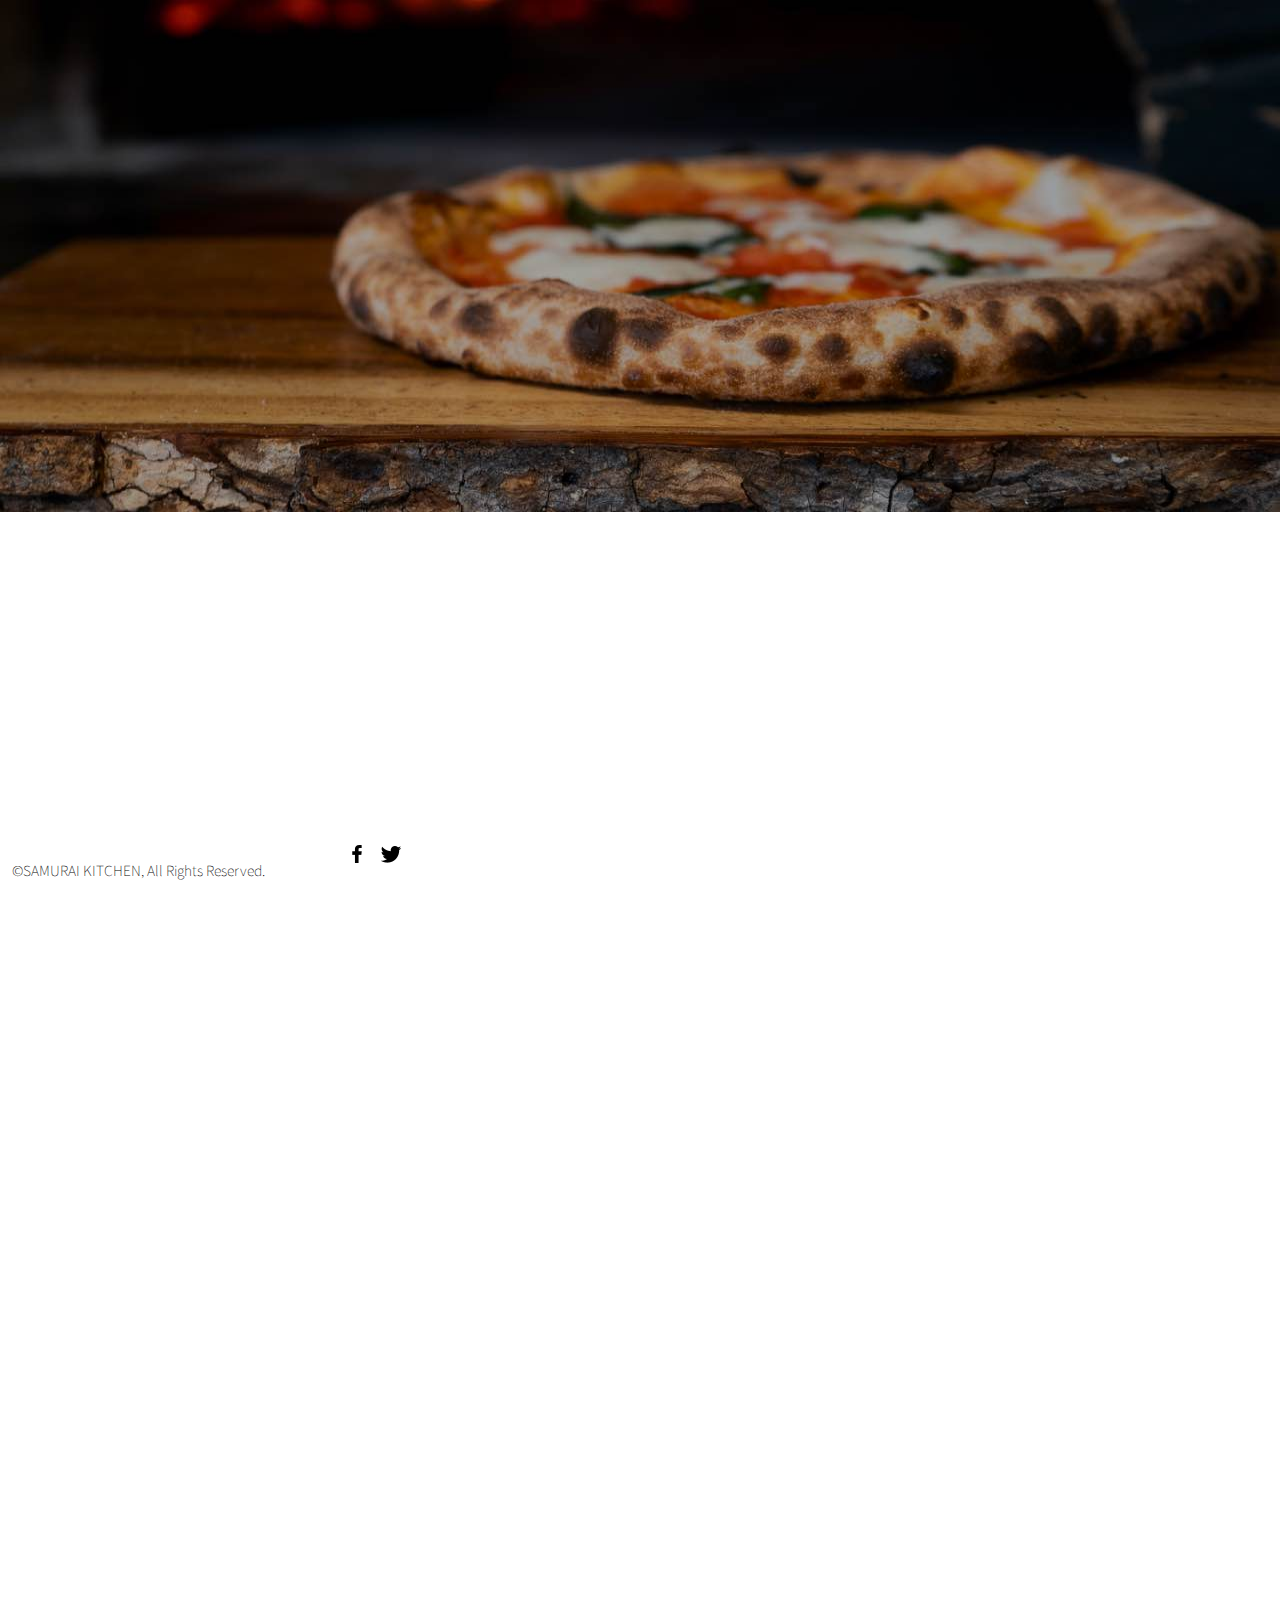
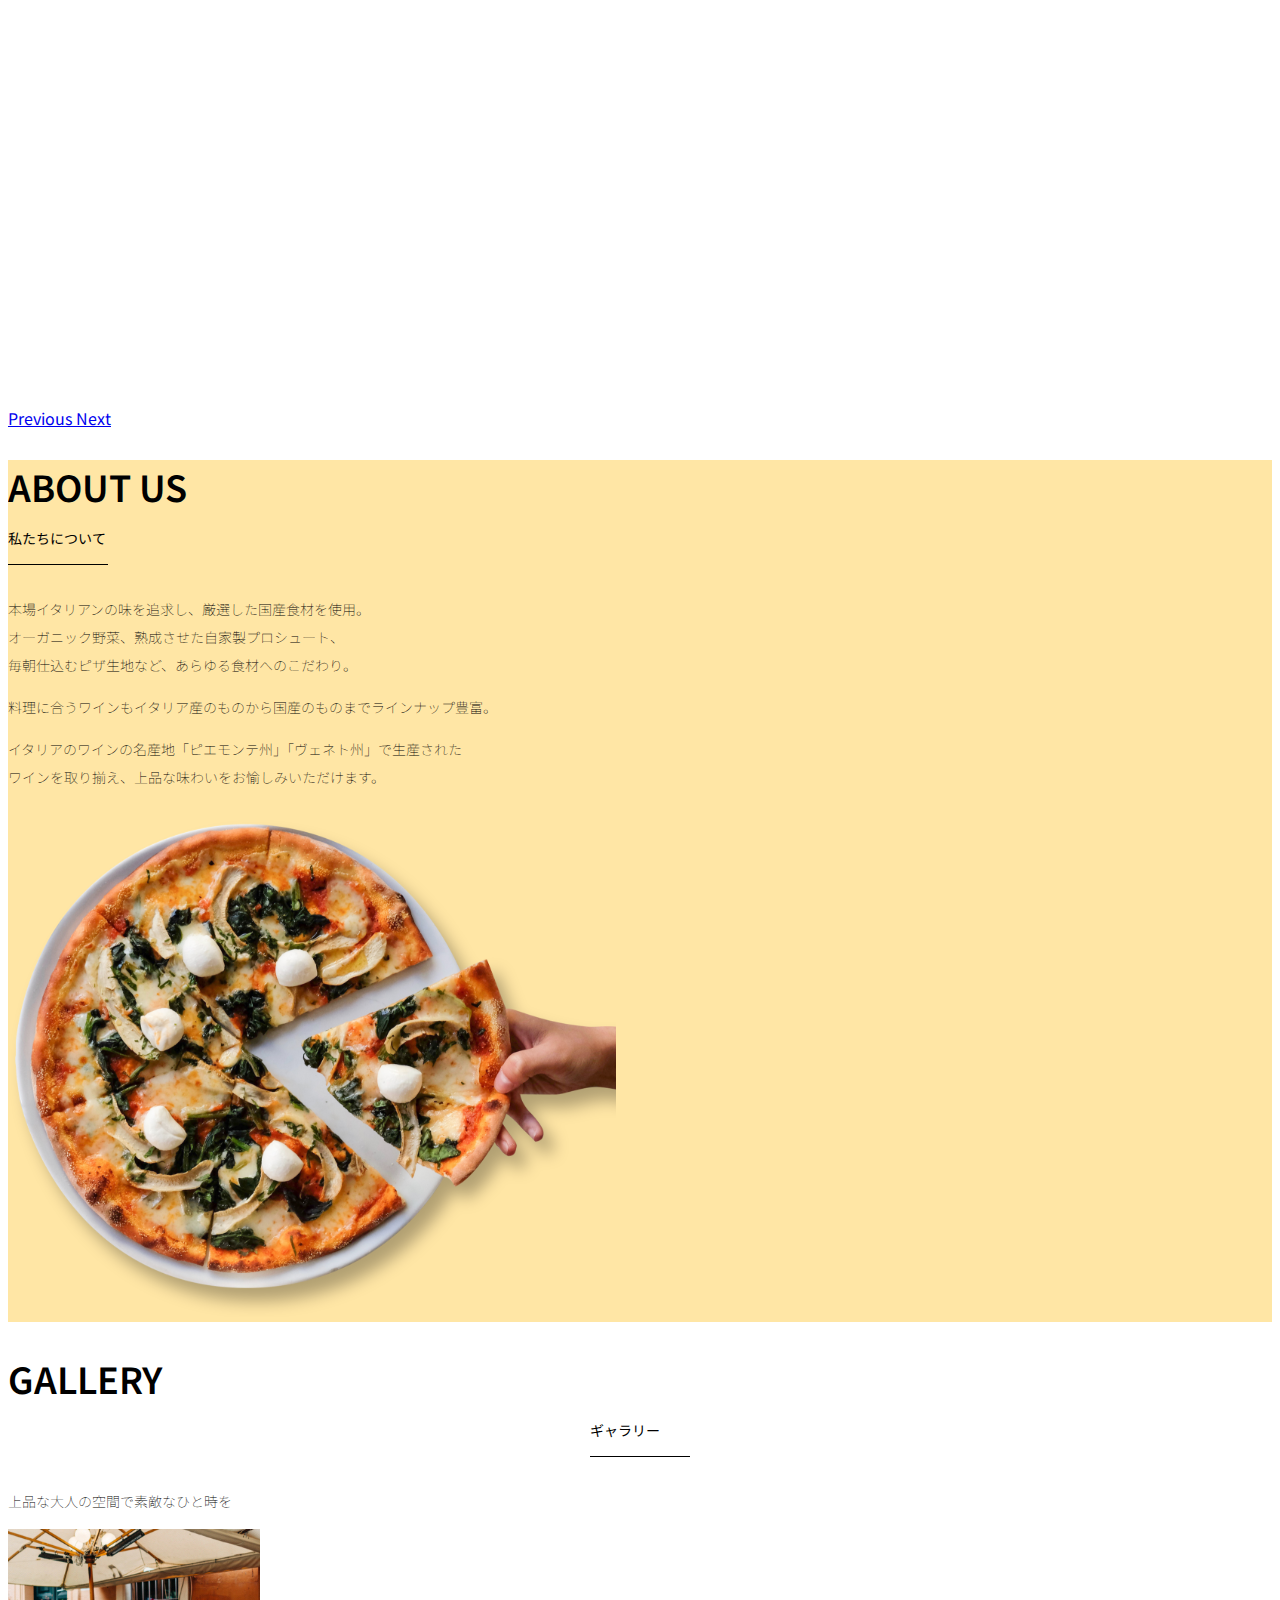
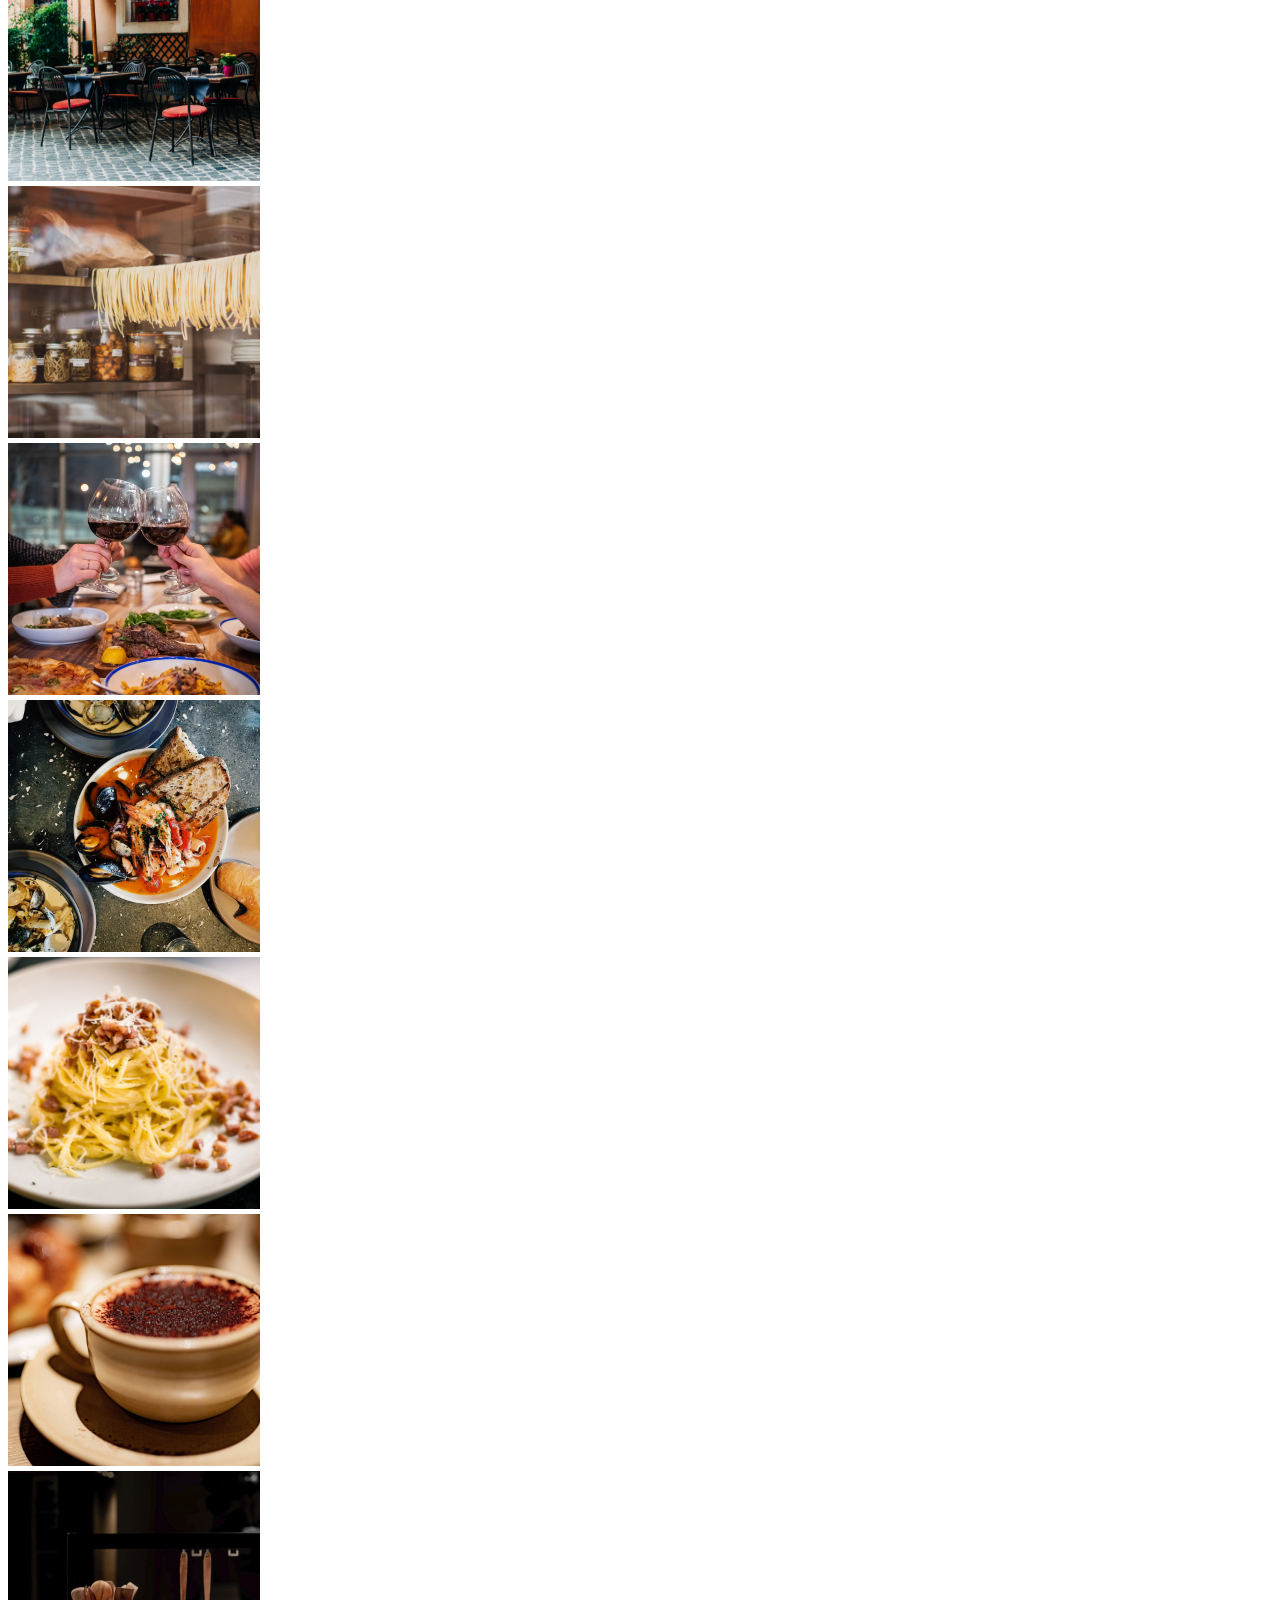
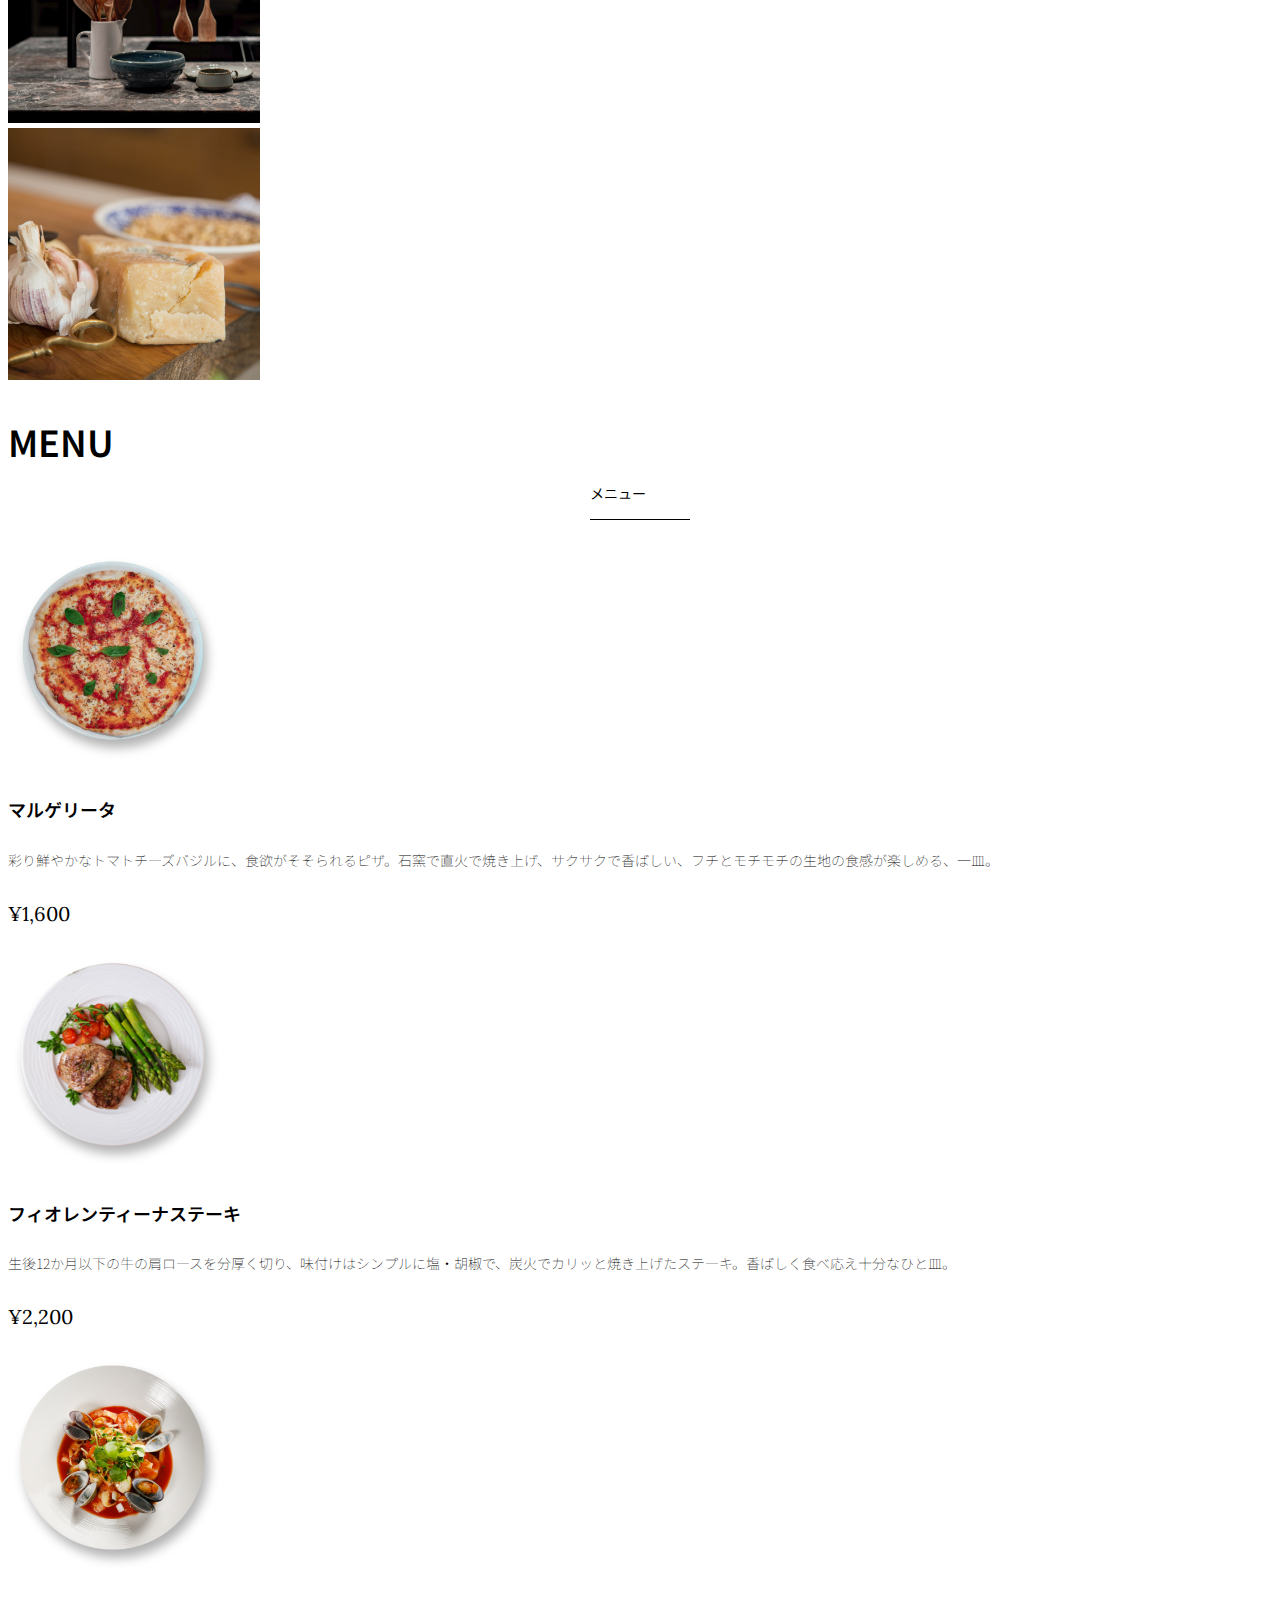
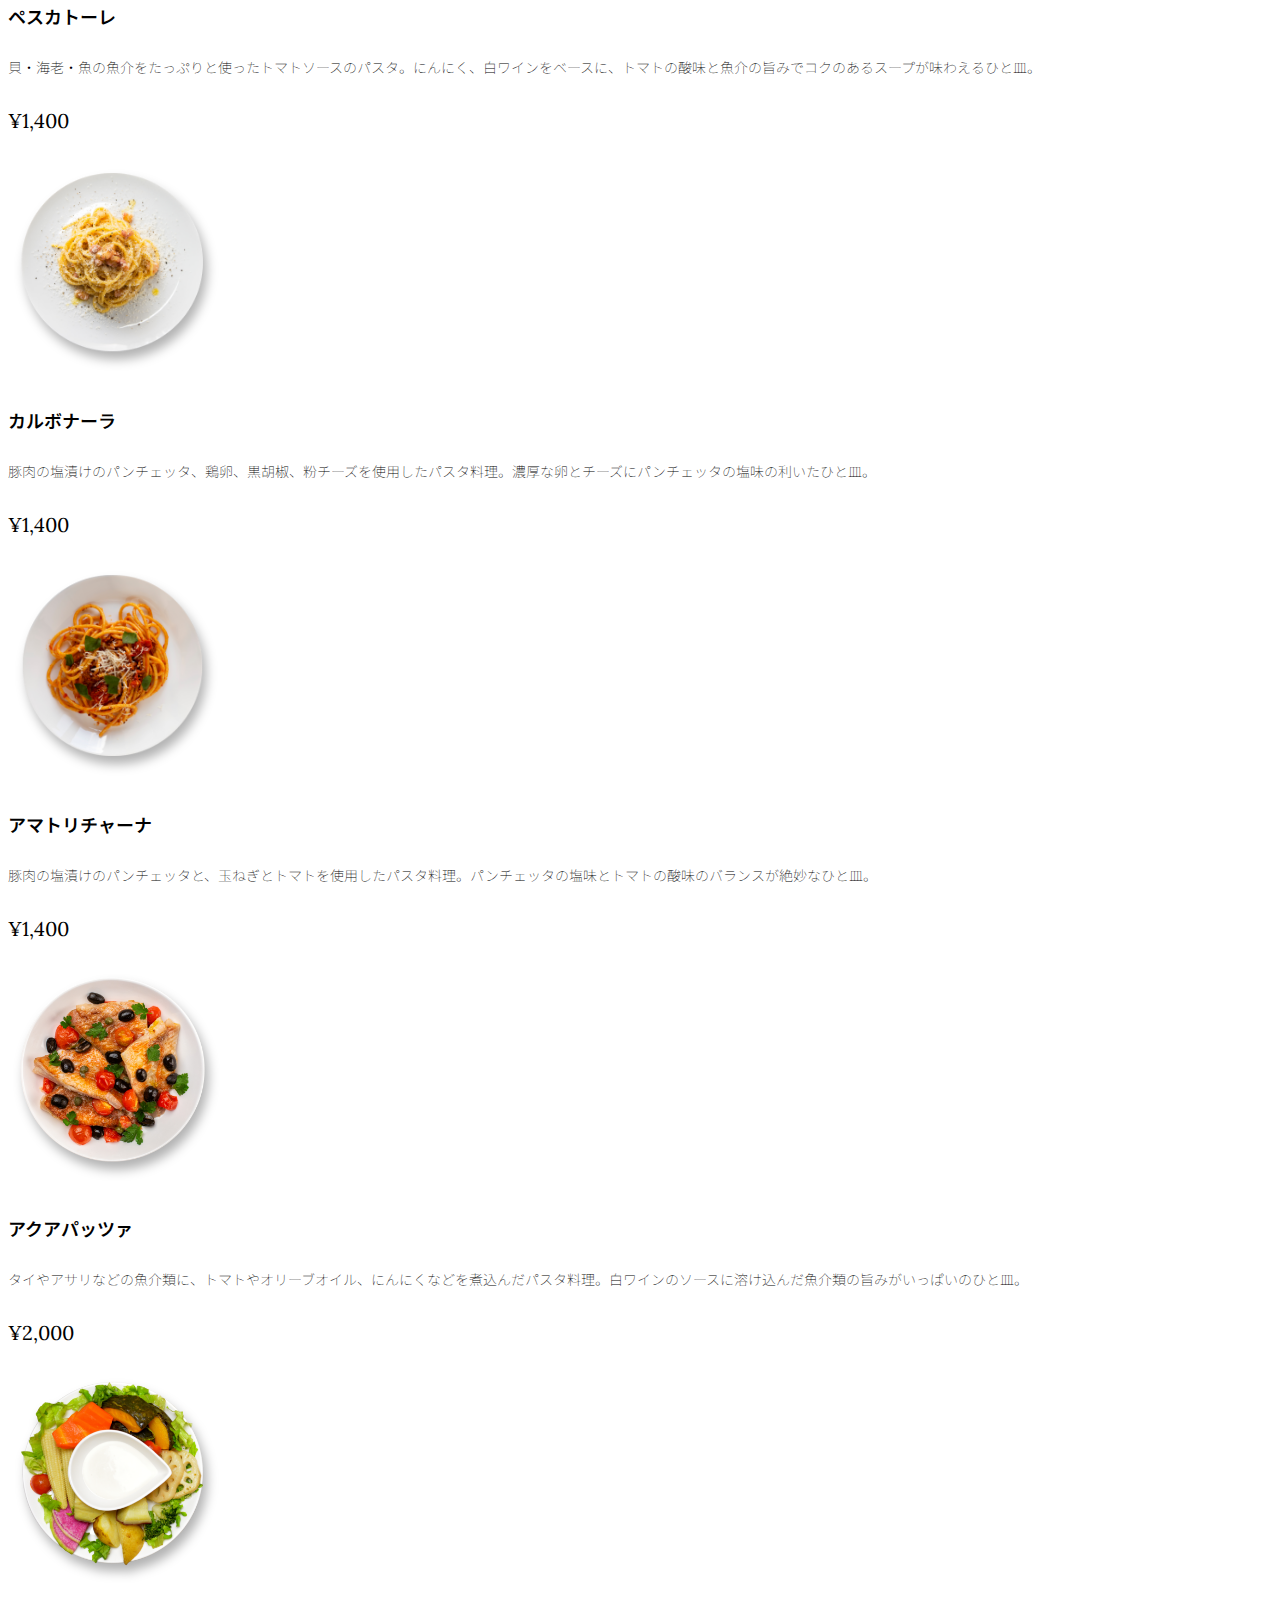
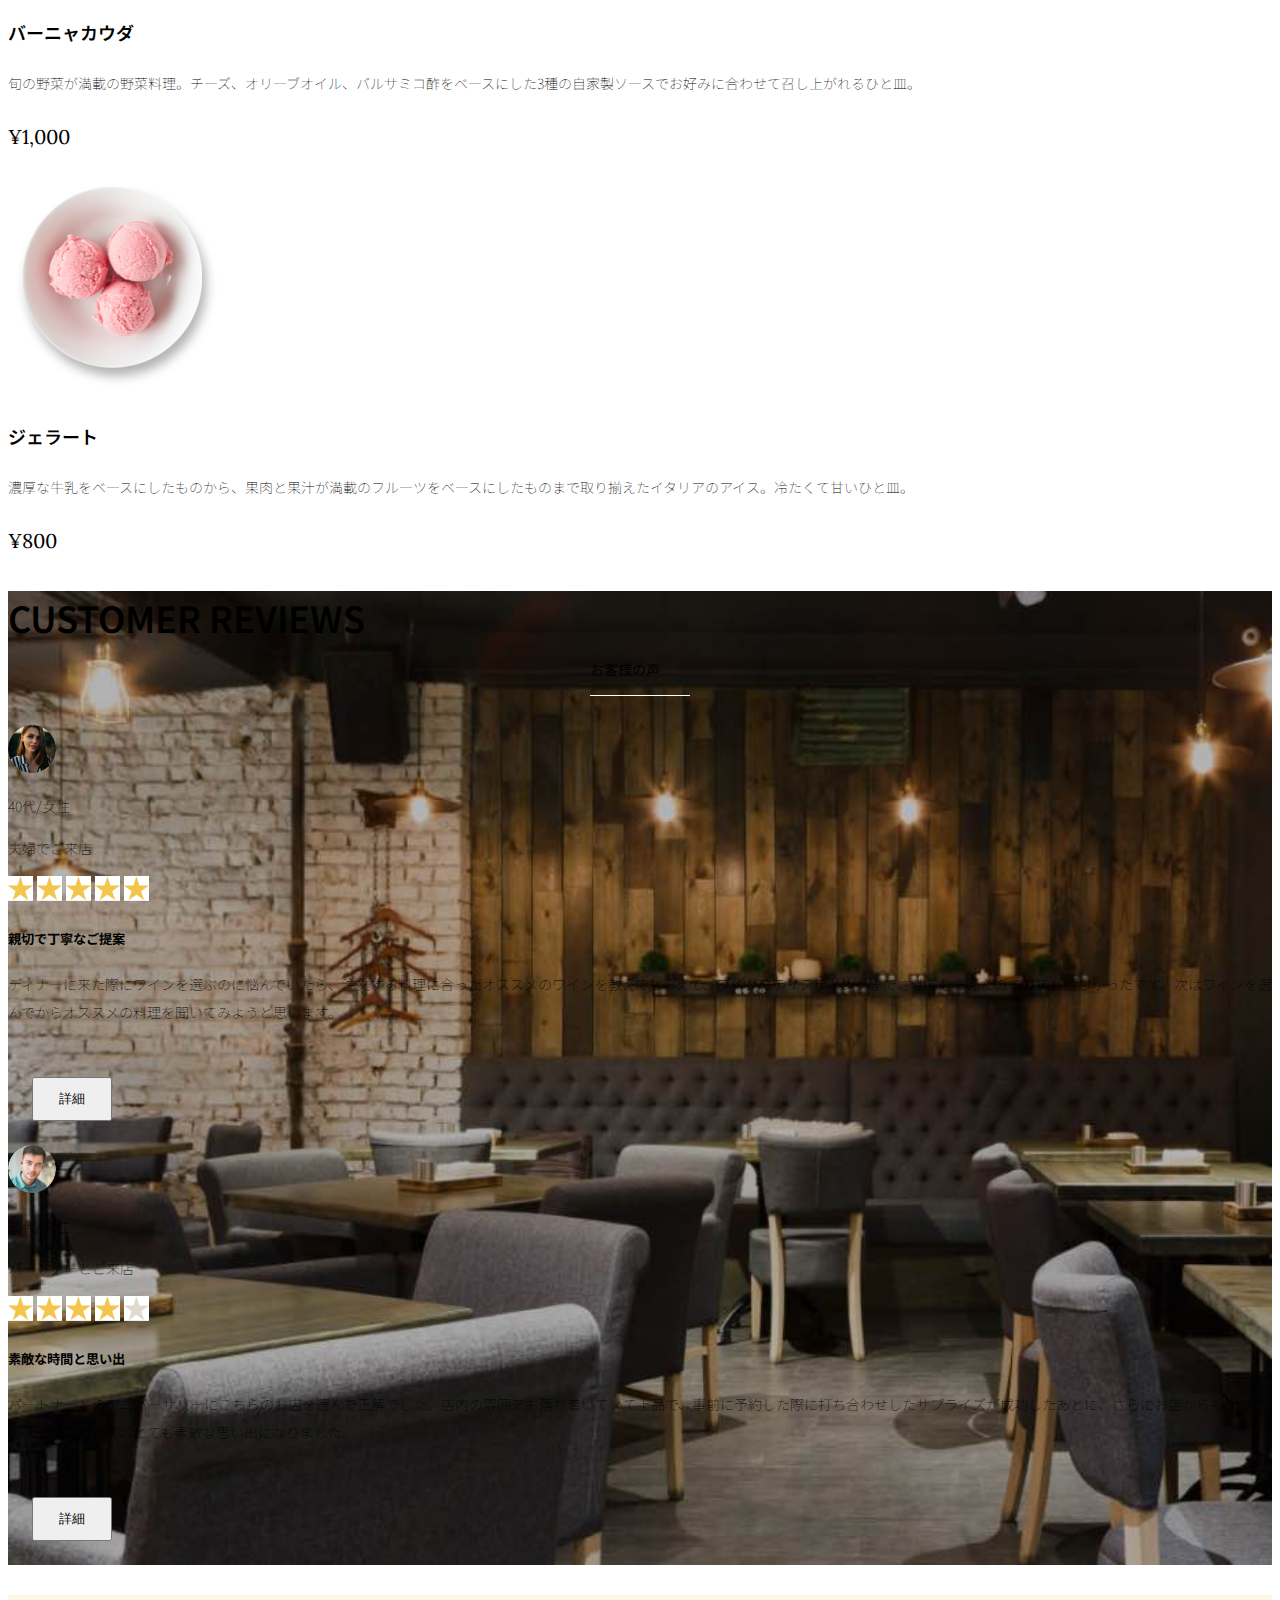
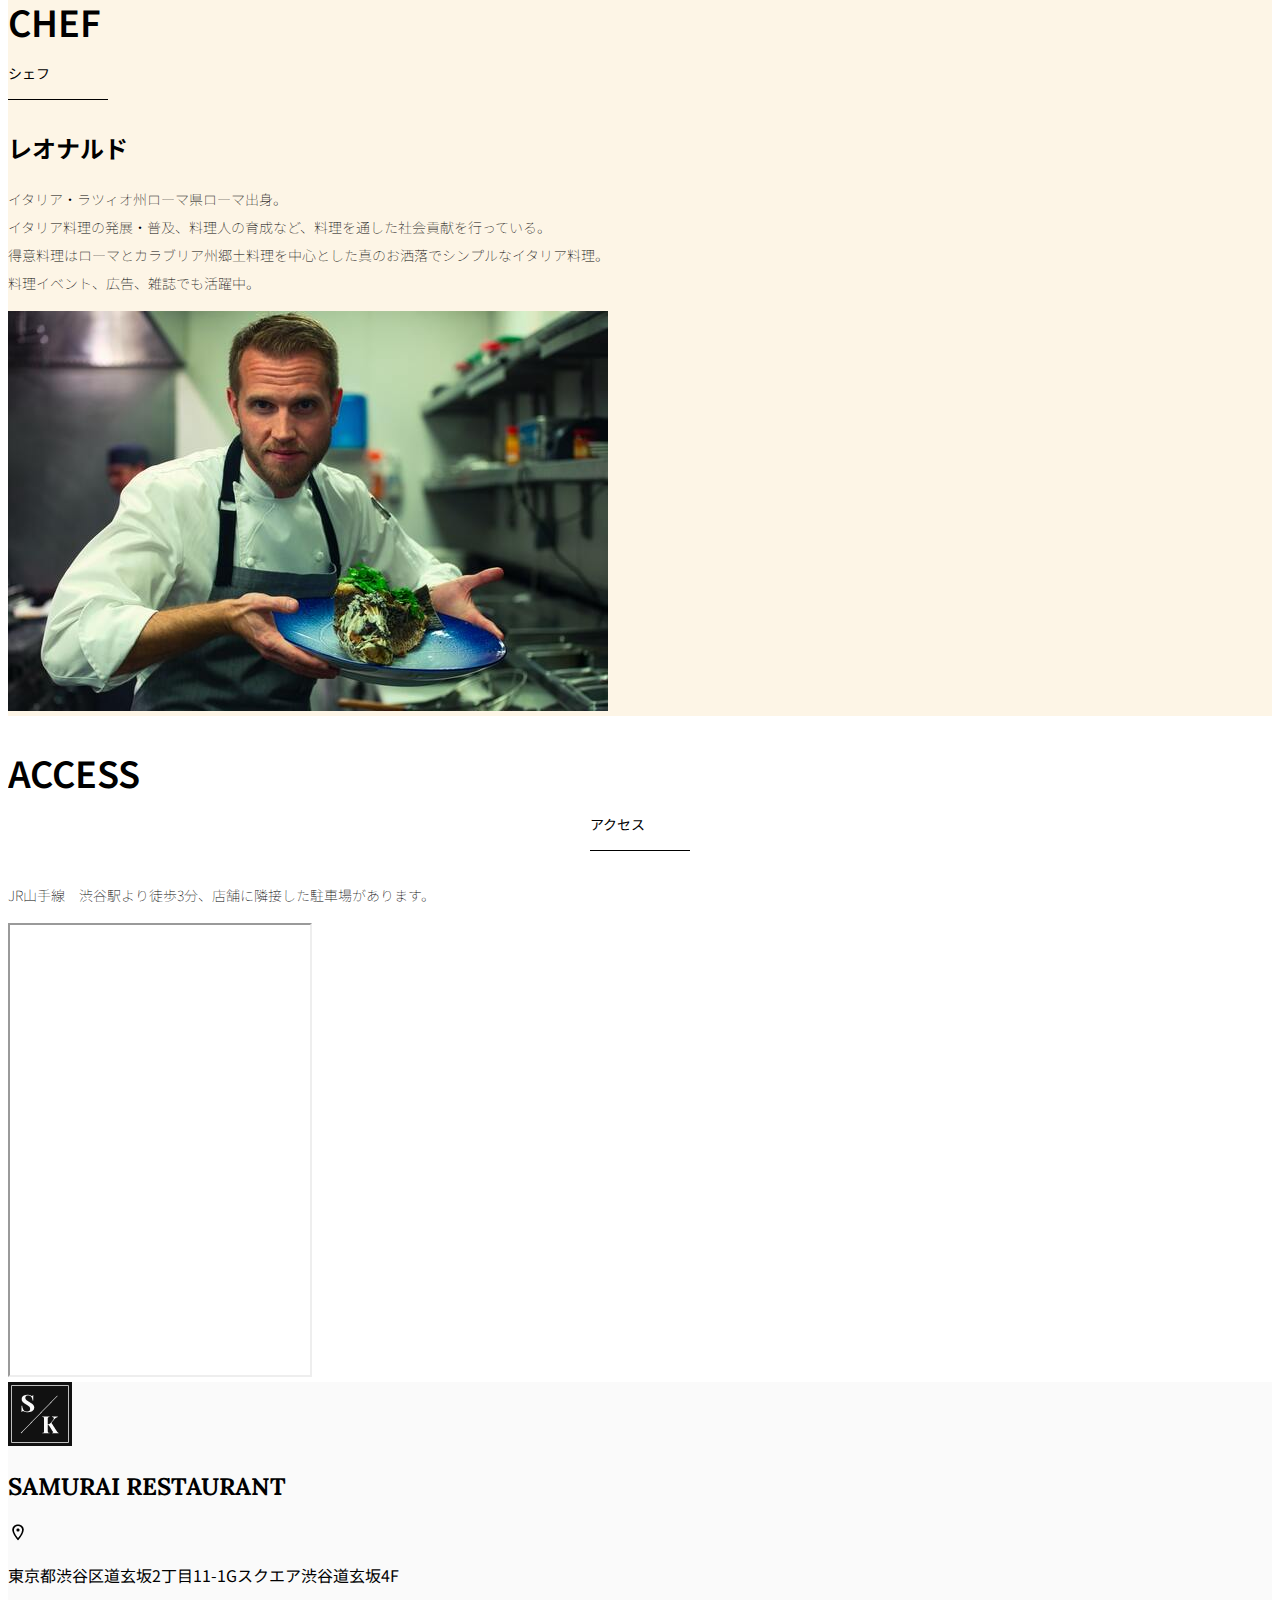
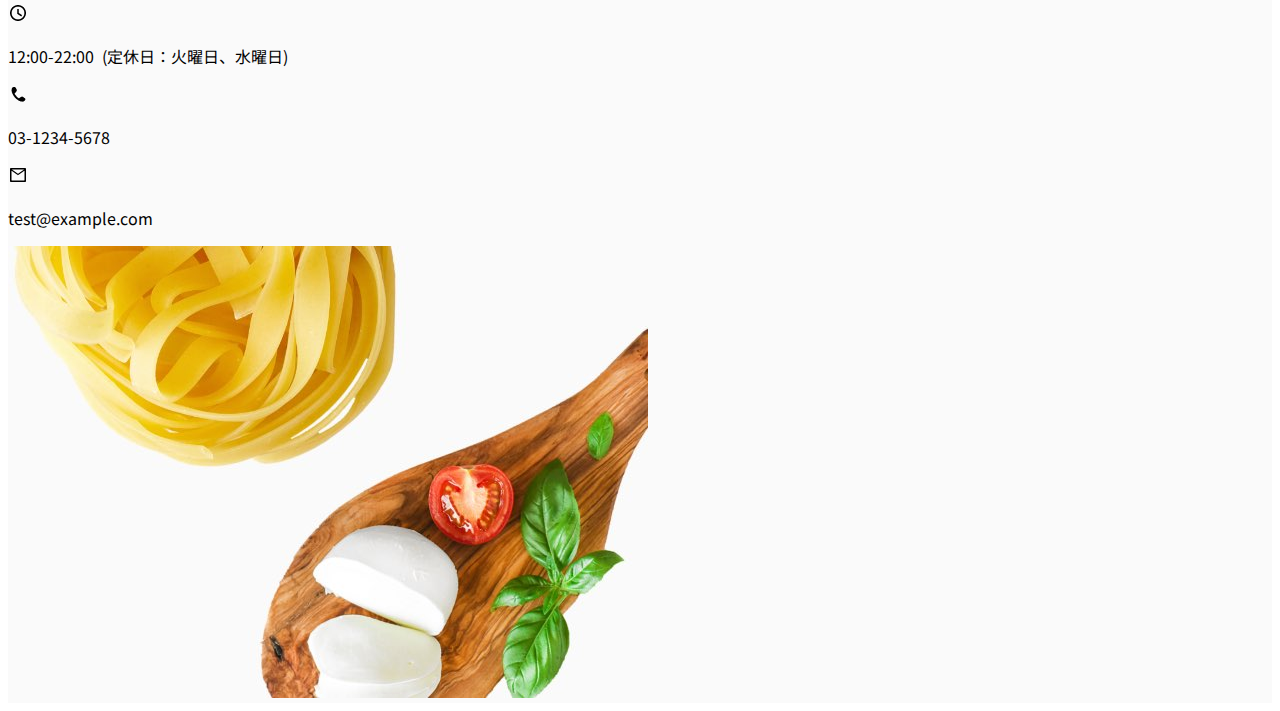
<file: kadai_015/index.html>
<!doctype html>
<html lang="ja">

<head>
  <meta charset="utf-8">
   <!-- マルチデバイス対応 -->
  <meta name="viewport" content="width=device-width, initial-scale=1">
  <meta name="description" content="">
  <meta name="author" content="SAMURAI ENGINEER">
  <title>SAMURAI XD_HTML教材</title>
   <!-- 先にBootstrapのCSSを読み込む -->
  <!-- ************************************************ bootstrap.min.cssの読み込み -->
  <link href="https://cdn.jsdelivr.net/npm/bootstrap@5.0.0-beta1/dist/css/bootstrap.min.css" rel="stylesheet"
    integrity="sha384-giJF6kkoqNQ00vy+HMDP7azOuL0xtbfIcaT9wjKHr8RbDVddVHyTfAAsrekwKmP1" crossorigin="anonymous">
    <!-- BootstrapのCSSの読み込み -->
  <link href="https://cdn.jsdelivr.net/npm/bootstrap@5.0.0-beta1/dist/css/bootstrap.min.css" rel="stylesheet"
  integrity="sha384-giJF6kkoqNQ00vy+HMDP7azOuL0xtbfIcaT9wjKHr8RbDVddVHyTfAAsrekwKmP1" crossorigin="anonymous">
  <!-- ************************************************ bootstrap.bundle.min.jsの読み込み -->
  <script src="https://cdn.jsdelivr.net/npm/bootstrap@5.0.0-beta1/dist/js/bootstrap.bundle.min.js"
    integrity="sha384-ygbV9kiqUc6oa4msXn9868pTtWMgiQaeYH7/t7LECLbyPA2x65Kgf80OJFdroafW" crossorigin="anonymous" defer>
  </script>

  <!-- ************************************************ Google Font読み込み -->
  <link rel="preconnect" href="https://fonts.gstatic.com">
  <link href="https://fonts.googleapis.com/css2?family=Lora&display=swap" rel="stylesheet">
  <link href="https://fonts.googleapis.com/css2?family=Noto+Sans+JP:wght@300&display=swap" rel="stylesheet">
  <!-- ************************************************ Font Awesome -->
  <link rel="stylesheet" href="https://use.fontawesome.com/releases/v5.1.0/css/all.css"
    integrity="sha384-lKuwvrZot6UHsBSfcMvOkWwlCMgc0TaWr+30HWe3a4ltaBwTZhyTEggF5tJv8tbt" crossorigin="anonymous">

     <!-- Bootstrapの読み込みのlinkタグよりも後ろに、style.cssを読み込むlinkタグを記述する -->
  <!-- ************************************************今回作成する styles.cssの読み込み -->
  <link href="stylesheet/style.css" rel="stylesheet">
  <!-- ************************************************  -->
</head>

<body>
  <main>
    <!-- ************************************************ ナビゲーションバー開始 -->
   <nav class="navbar navbar-expand-lg">
     <div class="container">
       <a class="navbar-brand my_navbar_brand">
         <img class="img-fluid navbar_brand_logo" src="img/site_logo.png" alt="サイトアイコン"><span>SAMURAI KITCHEN</span>
       </a>
       <div class="navbar-toggler hamburger_menu" data-bs-toggle="collapse" data-bs-target="#navbarNav" aria-controls="navbarNav" aria-expanded="false" aria-label="Toggle navigation">
         <input type="checkbox" id="hamburger_btn_check">
         <label for="hamburger_btn_check" class="hamburger_btn">
           <img class="btn_open" src="img/button_open.png" alt="ナビゲーションバーのボタン">
           <img class="btn_close" src="img/button_close.png" alt="ナビゲーションバーのボタン">
         </label>
       </div>
       <div class="collapse navbar-collapse justify-content-end" id="navbarNav">
         <ul class="navbar-nav">
           <li class="nav-item px-2">
             <a class="nav-link my_nav_link my-2" aria-current="page" href="#">HOME</a>
           </li>

           <li class="nav-item px-2">
             <a class="nav-link my_nav_link my-2" href="#about">ABOUT US</a>
           </li>

           <li class="nav-item px-2">
             <a class="nav-link my_nav_link my-2" href="#gallery">GALLERY</a>
           </li>

           <li class="nav-item px-2">
             <a class="nav-link my_nav_link my-2" href="#menu">MENU</a>
           </li>

           <li class="nav-item px-2">
             <a class="nav-link my_nav_link my-2" href="#review">CUSTOMER REVIEWS</a>
           </li>

           <li class="nav-item px-2">
             <a class="nav-link my_nav_link my-2" href="#chef">CHEF</a>
           </li>

           <li class="nav-item px-2">
             <a class="nav-link my_nav_link my-2" href="#access">ACCESS</a>
           </li>
             
         </ul>
       </div>
     </div>
   </nav>
    <!-- ************************************************ ナビゲーションバー終了 -->

    <!-- ************************************************ カルーセル開始 -->
  <!-- カルーセル部分 -->
   <!-- idのmyCarouselはインジケーター部分のdata-bs-targetと紐付く必要がある。mb-5で下方向に余白追加。 -->
   <div id="myCarousel" class="carousel slide mb-5" data-bs-ride="carousel">

     <!-- インジケーター部分 -->
     <ol class="carousel-indicators">
       <!-- この箇所と前述のidは紐付いている。data-bs-slide-toの番号がカルーセルの順番。 -->
       <li data-bs-target="#myCarousel" data-bs-slide-to="0" class="active"></li>
       <li data-bs-target="#myCarousel" data-bs-slide-to="1"></li>
       <li data-bs-target="#myCarousel" data-bs-slide-to="2"></li>
     </ol>

     <!-- carousel-inner：カルーセルのキャプションと背景画像の部分。現在は1枚目だけ表示。 -->
     <div class="carousel-inner">
       <div class="carousel-item active">
         <img src="img/slider-1.jpg" alt="SAMURAI KITCHEN-1">
         <div class="carousel-caption">
     <!-- 独自クラスで位置とフォントを変更 -->
           <h1 class="my_carousel_caption">
             Welcome to<br>
             SAMURAI KITCHEN
           </h1>
         </div>
       </div>
        <!-- カルーセル2枚目 -->
 <div class="carousel-item">
   <img src="img/slider-2.jpg" alt="サンプル画像">
   <div class="carousel-caption">
     <h1 class="my_carousel_caption">
        The fabulous combination of&nbsp;wine&nbsp;and&nbsp;food
     </h1>
   </div>
 </div>
 <!-- カルーセル３枚目 -->
 <div class="carousel-item">
   <img src="img/slider-3.jpg" alt="サンプル画像">
   <div class="carousel-caption">
     <h1 class="my_carousel_caption">Get the Italian taste<br>
       at the SAMURAI&nbsp;KITCHEN
     </h1>
   </div>
 </div>
     </div>

     <!-- コントロールボタン 左側 -->
     <a class="carousel-control-prev" href="#myCarousel" role="button" data-bs-slide="prev">
       <span class="carousel-control-prev-icon" aria-hidden="true"></span>
       <span class="visually-hidden">Previous</span>
     </a>

     <!-- コントロールボタン 右側 -->
     <a class="carousel-control-next" href="#myCarousel" role="button" data-bs-slide="next">
       <span class="carousel-control-next-icon" aria-hidden="true"></span>
       <span class="visually-hidden">Next</span>
     </a>
   </div>
   
    <!-- ************************************************ カルーセル終了 -->

    <!-- ************************************************ アバウトセクション開始 -->
    <section class="about_us_bg" id="about">
     <!--コンテンツの中央揃え。上下方向にパディング（サイズ5）。下方向にマージン（サイズ5）。 -->
     <div class="container py-5 mb-5">

       <!-- rowクラス（行） -->
       <div class="row">

         <!-- 左側カラム（6/12分割） -->
         <div class="col-lg-6 text-left">

           <!-- 上下方向にパディング（サイズ5） -->
           <div class="py-5">

             <!-- 下方向にマージン（サイズ5） -->
             <h2 class="section_title about mb-5">
               ABOUT US
             </h2>
             <!-- 下方向にマージン（サイズ2） -->
             <p class="mb-2">
               本場イタリアンの味を追求し、厳選した国産食材を使用。<br>
               オーガニック野菜、熟成させた自家製プロシュート、<br>
               毎朝仕込むピザ生地など、あらゆる食材へのこだわり。<br>
             </p>

             <!-- 下方向にマージン（サイズ2） -->
             <p class="mb-2">
               料理に合うワインもイタリア産のものから国産のものまでラインナップ豊富。<br>
             </p>

             <!-- 下方向にマージン（サイズ2） -->
             <p class="mb-2">
               イタリアのワインの名産地「ピエモンテ州」「ヴェネト州」で生産された<br>
               ワインを取り揃え、上品な味わいをお愉しみいただけます。<br>
             </p>
           </div>
         </div>

         <!-- 右側カラム（6/12分割） -->
         <div class="col-lg-6">

           <!-- 画像を配置 -->
           <img src="img/img-about-us.png" class="img-fluid" alt="pizza">
         </div>
       </div>
     </div>
    </section>
    <!-- ************************************************ アバウトセクション終了 -->

    <!-- ************************************************ ギャラリーセクション開始 -->
    <section id="gallery">
     <div class="container mb-5">
       <h2 class="mb-3 section_title gallery text-center">GALLERY</h2>
       <p class="text-center mb-5">
         上品な大人の空間で素敵なひと時を
       </p>

       <div class="row">
        <!-- <div class="col-lg-3 mb-4 d-flex justify-content-center"> -->
         <div class="col-6 col-lg-3 mb-4 d-flex justify-content-center">
            <img class="img-fluid" src="img/gallery-1.jpg" alt="サンプル画像">
          </div>

         <!-- <div class="col-lg-3 mb-4 d-flex justify-content-center"> -->
         <div class="col-6 col-lg-3 mb-4 d-flex justify-content-center">
            <img class="img-fluid" src="img/gallery-2.jpg" alt="サンプル画像">
          </div>

         <!-- <div class="col-lg-3 mb-4 d-flex justify-content-center"> -->
         <div class="col-6 col-lg-3 mb-4 d-flex justify-content-center">
            <img class="img-fluid" src="img/gallery-3.jpg" alt="サンプル画像">
          </div>

         <!-- <div class="col-lg-3 mb-4 d-flex justify-content-center"> -->
         <div class="col-6 col-lg-3 mb-4 d-flex justify-content-center">
            <img class="img-fluid" src="img/gallery-4.jpg" alt="サンプル画像">
          </div>

         <!-- <div class="col-lg-3 mb-4 d-flex justify-content-center"> -->
         <div class="col-6 col-lg-3 mb-4 d-flex justify-content-center">
            <img class="img-fluid" src="img/gallery-5.jpg" alt="サンプル画像">
          </div>

         <!-- <div class="col-lg-3 mb-4 d-flex justify-content-center"> -->
         <div class="col-6 col-lg-3 mb-4 d-flex justify-content-center">
            <img class="img-fluid" src="img/gallery-6.jpg" alt="サンプル画像">
          </div>

         <!-- <div class="col-lg-3 mb-4 d-flex justify-content-center"> -->
         <div class="col-6 col-lg-3 mb-4 d-flex justify-content-center">
            <img class="img-fluid" src="img/gallery-7.jpg" alt="サンプル画像">
          </div>

         <!-- <div class="col-lg-3 mb-4 d-flex justify-content-center"> -->
         <div class="col-6 col-lg-3 mb-4 d-flex justify-content-center">
            <img class="img-fluid" src="img/gallery-8.jpg" alt="サンプル画像">
          </div>

       </div>
     </div>
    </section>
    <!-- ************************************************ ギャラリーセクション終了 -->

    <!-- ************************************************ メニューセクション -->
    <section id="menu">
      <div class="container">
        <div class="row">
          <div class="col-lg-12">
            <h2 class="section_title menu text-center mb-5">MENU</h2>
          </div>
        </div>
      </div>

      <div class="container mb-5">
        <div class="row">
          <div class="col-12 col-lg-6">
            <div class="row g-0 mb-4">
              <div class="col-12 col-lg-5 text-center">
                <img src="img/margherita.png" class="img-fluid" alt="マルゲリータ">
              </div>
              <div class="col-12 col-lg-7 p-4">
              <h4 class="mb-0 menu_title">マルゲリータ</h4>
                <p class="my-auto">彩り鮮やかなトマトチーズバジルに、食欲がそそられるピザ。石窯で直火で焼き上げ、サクサクで香ばしい、フチとモチモチの生地の食感が楽しめる、一皿。</p>
                <p class="menu_price">¥1,600</p>
              </div>
            </div>
          </div>

          <div class="col-12 col-lg-6">
            <div class="row g-0 mb-4">
              <div class="col-12 col-lg-5 text-center">
              <img src="img/steak.png" class="img-fluid" alt="フィオレンティーナステーキ">
              </div>
              <div class="col-12 col-lg-7 p-4">
                <h4 class="mb-0 menu_title">フィオレンティーナステーキ</h4>
                <p class="my-auto">生後12か月以下の牛の肩ロースを分厚く切り、味付けはシンプルに塩・胡椒で、炭火でカリッと焼き上げたステーキ。香ばしく食べ応え十分なひと皿。</p>
                <p class="menu_price">¥2,200</p>
              </div>
            </div>
          </div>

          <div class="col-12 col-lg-6">
            <div class="row g-0 mb-4">
              <div class="col-12 col-lg-5 text-center">
                <img src="img/pescatore.png" class="img-fluid" alt="ペスカトーレ">
              </div>
              <div class="col-12 col-lg-7 p-4">
                <h4 class="mb-0 menu_title">ペスカトーレ</h4>
                <p class="my-auto">貝・海老・魚の魚介をたっぷりと使ったトマトソースのパスタ。にんにく、白ワインをベースに、トマトの酸味と魚介の旨みでコクのあるスープが味わえるひと皿。</p>
                <p class="menu_price">¥1,400</p>
              </div>
            </div>
          </div>

          <div class="col-12 col-lg-6">
            <div class="row g-0 mb-4">
              <div class="col-12 col-lg-5 text-center">
                <img src="img/carbonara.png" class="img-fluid" alt="カルボナーラ">
              </div>
              <div class="col-12 col-lg-7 p-4">
                <h4 class="mb-0 menu_title">カルボナーラ</h4>
                <p class="my-auto">豚肉の塩漬けのパンチェッタ、鶏卵、黒胡椒、粉チーズを使用したパスタ料理。濃厚な卵とチーズにパンチェッタの塩味の利いたひと皿。</p>
                <p class="menu_price">¥1,400</p>
              </div>
            </div>
          </div>

          <div class="col-12 col-lg-6">
            <div class="row g-0 mb-4">
              <div class="col-12 col-lg-5 text-center">
                <img src="img/amatriciana.png" class="img-fluid" alt="アマトリチャーナ">
              </div>
              <div class="col-12 col-lg-7 p-4">
                <h4 class="mb-0 menu_title">アマトリチャーナ</h4>
                <p class="my-auto">豚肉の塩漬けのパンチェッタと、玉ねぎとトマトを使用したパスタ料理。パンチェッタの塩味とトマトの酸味のバランスが絶妙なひと皿。</p>
                <p class="menu_price">¥1,400</p>
              </div>
            </div>
          </div>

          <div class="col-12 col-lg-6">
            <div class="row g-0 mb-4">
              <div class="col-12 col-lg-5 text-center">
                <img src="img/acqua-pazza.png" class="img-fluid" alt="アクアパッツァ">
              </div>
              <div class="col-12 col-lg-7 p-4">
                <h4 class="mb-0 menu_title">アクアパッツァ</h4>
                <p class="my-auto">タイやアサリなどの魚介類に、トマトやオリーブオイル、にんにくなどを煮込んだパスタ料理。白ワインのソースに溶け込んだ魚介類の旨みがいっぱいのひと皿。</p>
                <p class="menu_price">¥2,000</p>
              </div>
            </div>
          </div>

          <div class="col-12 col-lg-6">
            <div class="row g-0 mb-4">
              <div class="col-12 col-lg-5 text-center">
                <img src="img/bagna-cauda.png" class="img-fluid" alt="バーニャカウダ">
              </div>
              <div class="col-12 col-lg-7 p-4">
                <h4 class="mb-0 menu_title">バーニャカウダ</h4>
                <p class="my-auto">旬の野菜が満載の野菜料理。チーズ、オリーブオイル、バルサミコ酢をベースにした3種の自家製ソースでお好みに合わせて召し上がれるひと皿。</p>
                <p class="menu_price">¥1,000</p>
              </div>
            </div>
          </div>

          <div class="col-12 col-lg-6">
            <div class="row g-0 mb-4">
              <div class="col-12 col-lg-5 text-center">
                <img src="img/gelato.png" class="img-fluid" alt="ジェラート">
              </div>
              <div class="col-12 col-lg-7 p-4">
                <h4 class="mb-0 menu_title">ジェラート</h4>
                <p class="my-auto">濃厚な牛乳をベースにしたものから、果肉と果汁が満載のフルーツをベースにしたものまで取り揃えたイタリアのアイス。冷たくて甘いひと皿。</p>
                <p class="menu_price">¥800</p>
              </div>
            </div>
          </div>
        </div>
      </div>
    </section>
    <!-- ************************************************ メニューセクション終了 -->

    <!-- ************************************************ レビューセクション開始 -->
    <section id="review">
     <!-- review_wrapper で背景画像を設定します -->
     <div class="review_wrapper">

       <!-- container部分 -->
       <div class="container py-5 mb-5">

         <!-- 中央揃えでタイトルを表示 -->
         <div class="text-center mb-5">
           <h2 class="section_title review text-center text-white">CUSTOMER REVIEWS</h2>
         </div>

         <!-- row部分：左右のカラムを中央揃え -->
         <div class="row pb-5 justify-content-center">

           <!-- 左側カラム -->
           <div class="col-12 col-lg-5 mt-3">

             <!-- 背景を白色に設定 -->
             <!-- h_420 クラスで白枠の高さを修正します -->
             <div class="bg-white h_420">
               <!-- 内側にパディング4 -->
               <div class="p-4">

                 <!-- 顔写真と年齢などのテキストはd-flexで横並びにする　中央揃え -->
                 <div class="d-flex align-items-center">
                   <!-- お客様の画像を配置 -->
                   <!-- reviewer_img クラスで画像サイズを変更します -->
                   <img src="img/customer-woman.png" class="reviewer_img" alt="サンプル画像">
                   <div>
                     <!-- お客様情報のテキスト -->
                     <p class="my-0">40代/女性</p>
                     <p class="my-0">夫婦でご来店</p>
                   </div>
                 </div>

                 <div class="my-3">
                   <!-- 星の画像を表示 -->
                   <!-- star_img クラスで画像サイズを変更 -->
                   <img src="img/star-point.png" class="star_img" alt="star">
                   <img src="img/star-point.png" class="star_img" alt="star">
                   <img src="img/star-point.png" class="star_img" alt="star">
                   <img src="img/star-point.png" class="star_img" alt="star">
                   <img src="img/star-point.png" class="star_img" alt="star">
                 </div>

                 <!-- レビュータイトル -->
                 <h5>親切で丁寧なご提案</h5>
                 <!-- レビュー内容 -->
                 <p>
                   ディナーに来た際にワインを選ぶのに悩んでいたら、注文する料理に合ったオススメのワインを教えてもらえて、ワインのテイスティングまでさせてもらえたのでとても嬉しかったです。次はワインを選んでからオススメの料理を聞いてみようと思います。
                 </p>

                 <!-- 黄色のボタンを配置 -->
             <button type="button" class="btn btn-warning shadow fix_bottom">詳細</button>
               </div>
             </div>
           </div>

           <!-- 右側カラム：左側カラムと内容が同じなので説明は省略 -->
           <div class="col-12 col-lg-5 mt-3">
                         <!-- h_420 クラスで白枠の高さを修正します -->
             <div class="bg-white h_420">
               <div class="p-4">
                 <!-- 顔写真と年齢などのテキストはd-flexで横並びにする　中央揃え -->
                 <div class="d-flex align-items-center">
                   <img src="img/customer-man.png" class="reviewer_img" alt="サンプル画像">
                   <div>
                     <p class="my-0">30代/男性</p>
                     <p class="my-0">パートナーとご来店</p>
                   </div>
                 </div>
                 <div class="my-3">
                   <img src="img/star-point.png" class="star_img" alt="star">
                   <img src="img/star-point.png" class="star_img" alt="star">
                   <img src="img/star-point.png" class="star_img" alt="star">
                   <img src="img/star-point.png" class="star_img" alt="star">
                   <img src="img/star-no-point.png" class="star_img" alt="no-star">
                 </div>
                 <h5>素敵な時間と思い出</h5>
                 <p>
                   パートナーとのアニバーサリーにこちらのお店を選んで正解でした。店内の雰囲気も落ち着いていて上品で、事前に予約した際に打ち合わせしたサプライズが成功したあとに、さらにお店からもサプライズをいただけて、とても素敵な思い出になりました。
                 </p>
             <button type="button" class="btn btn-warning shadow fix_bottom">詳細</button>
               </div>
             </div>
           </div>
         </div>
       </div>
     </div>
    </section>
    <!-- ************************************************ レビューセクション終了 -->

    <!-- ************************************************ シェフセクション開始 -->
    <section class="chef_bg" id="chef">
     <!--コンテンツの中央揃え。上下方向にパディング（サイズ5）。下方向にマージン（サイズ5）。 -->
     <div class="container py-5 mb-5">

       <!-- rowクラス（行） -->
       <div class="row">

         <!-- 左側カラム（6/12分割） -->
         <div class="col-lg-6 text-left">

           <!-- 上下方向にパディング（サイズ5） -->
           <div class="py-5">

             <!-- 下方向にマージン（サイズ5） -->
             <h2 class="section_title chef mb-5">
               CHEF
             </h2>
             <h2 class="mb-5">レオナルド</h2>
             <!-- 下方向にマージン（サイズ2） -->
             <p class="mb-2">
               イタリア・ラツィオ州ローマ県ローマ出身。 <br>
               イタリア料理の発展・普及、料理人の育成など、料理を通した社会貢献を行っている。 <br>
               得意料理はローマとカラブリア州郷土料理を中心とした真のお洒落でシンプルなイタリア料理。<br>
               料理イベント、広告、雑誌でも活躍中。
             </p>
           </div>
         </div>

         <!-- 右側カラム（6/12分割） -->
         <div class="col-lg-6">

           <!-- 画像を配置 -->
           <img src="img/chef.jpg" class="img-fluid" alt="chef">
         </div>
       </div>
     </div>
    </section>
    <!-- ************************************************ アバウトセクション終了 -->

    <!-- ************************************************ アクセスセクション開始 -->
    <section id="access">
     <div class="container">

       <div class="row">
         <div class="col-lg-12 text-center mb-5">
           <h2 class="section_title text-center access mb-5">ACCESS</h2>
           <p>JR山手線　渋谷駅より徒歩3分、店舗に隣接した駐車場があります。</p>
         </div>
       </div>
     </div>

     <div class="container mb-5 px-2">
       <!-- この部分にマップを配置 -->
       <iframe
         src="https://www.google.com/maps/embed?pb=!1m18!1m12!1m3!1d12967.114087343349!2d139.687349334065!3d35.657827993593834!2m3!1f0!2f0!3f0!3m2!1i1024!2i768!4f1.1!3m3!1m2!1s0x6018f5209bb80c49%3A0x7abbc1a9d7d575eb!2z5qCq5byP5Lya56S-5L6N!5e0!3m2!1sja!2sjp!4v1623882550231!5m2!1sja!2sjp"
         class="w-100" style="height: 50vh;" loading="lazy"></iframe>
     </div>
    </section>
    <!-- ************************************************ アクセスセクション終了 -->


    <!-- ************************************************ フッター開始 -->
    <footer id="footer">
     <div class="container">
       <div class="row">

             <!-- 親要素にposition-relativeを設定 -->
         <!-- 2カラムに分けたレイアウトの左側カラム -->
         <div class="col-12 col-lg-6 position-relative">

           <!-- 左側カラムのレイアウトをさらに分けるためにrowを使用 -->
           <div class="row pt-5">

             <!-- 画面をさらに2:10に分割 -->
             <!-- ここは2:10の2の部分 -->
             <div class="col-lg-2 text-center my-3">

               <!-- サイトロゴ -->
               <img class="img-fluid footer_brand_logo" src="img/site_logo.png" alt="サンプル画像">
             </div>

             <!-- ここは2:10の10の部分 -->
             <div class="col-lg-10 align-self-center my-3">
               <!-- タイトル文字 -->
               <h2 class="m-0 footer_text">SAMURAI RESTAURANT</h2>
             </div>
           </div>

           <!-- 営業時間などのテキストを追加 -->
           <div class="restaurant_info py-3">
             <div class="d-flex mb-3">
               <img src="img/icon-Marker.png" alt="marker">
               <p class="p-0 m-0">東京都渋谷区道玄坂2丁目11-1Gスクエア渋谷道玄坂4F</p>
             </div>
             <div class="d-flex mb-3">
               <img src="img/icon-Clock.png" alt="clock">
               <p class="p-0 m-0">12:00-22:00&nbsp;&nbsp;(定休日：火曜日、水曜日)</p>
             </div>
             <div class="d-flex mb-3">
               <img src="img/icon-Phone.png" alt="phone">
               <p class="p-0 m-0">03-1234-5678</p>
             </div>
             <div class="d-flex mb-3">
               <img src="img/icon-Mail.png" alt="mail">
               <p class="p-0 m-0">test@example.com</p>
             </div>
           </div>

           <!-- コピーライトを追加 -->
           <div class="copy_right align-items-center">
             <p>
               ©SAMURAI KITCHEN, All Rights Reserved.
             </p>

             <!-- SNSアイコンを表示 -->
             <img src="img/icon-facebook.png" class="sns_img" alt="facebook">
             <img src="img/icon-twitter.png" class="sns_img" alt="twitter">
           </div>
         </div>

         <!-- 2カラムに分けたレイアウトの右側カラム -->
          <div class="col-lg-6 d-none d-lg-block">
           <!-- 背景画像を表示 -->
           <img src="img/background-footer.jpg" alt="背景画像">
         </div>
       </div>
     </div>
    </footer>
    <!-- ************************************************ フッター終了 -->
  </main>
</body>

</html>
</file>
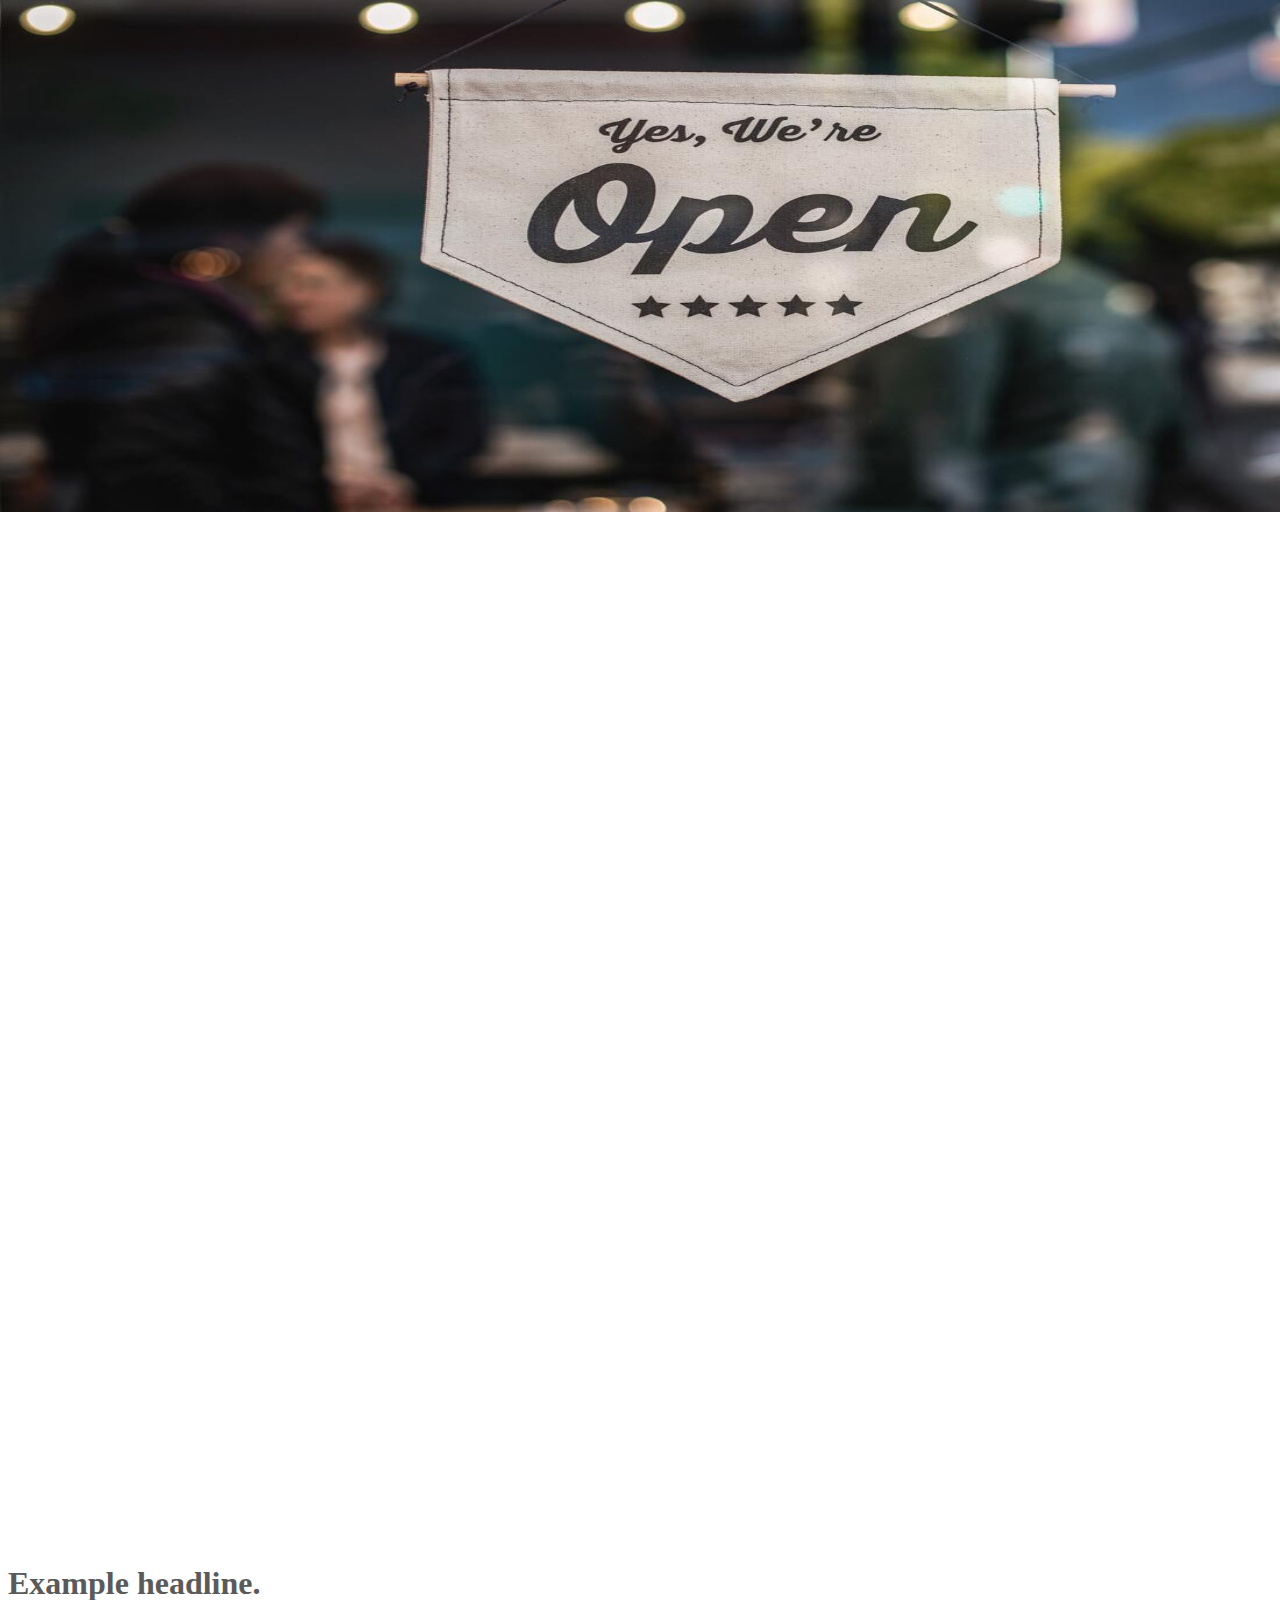
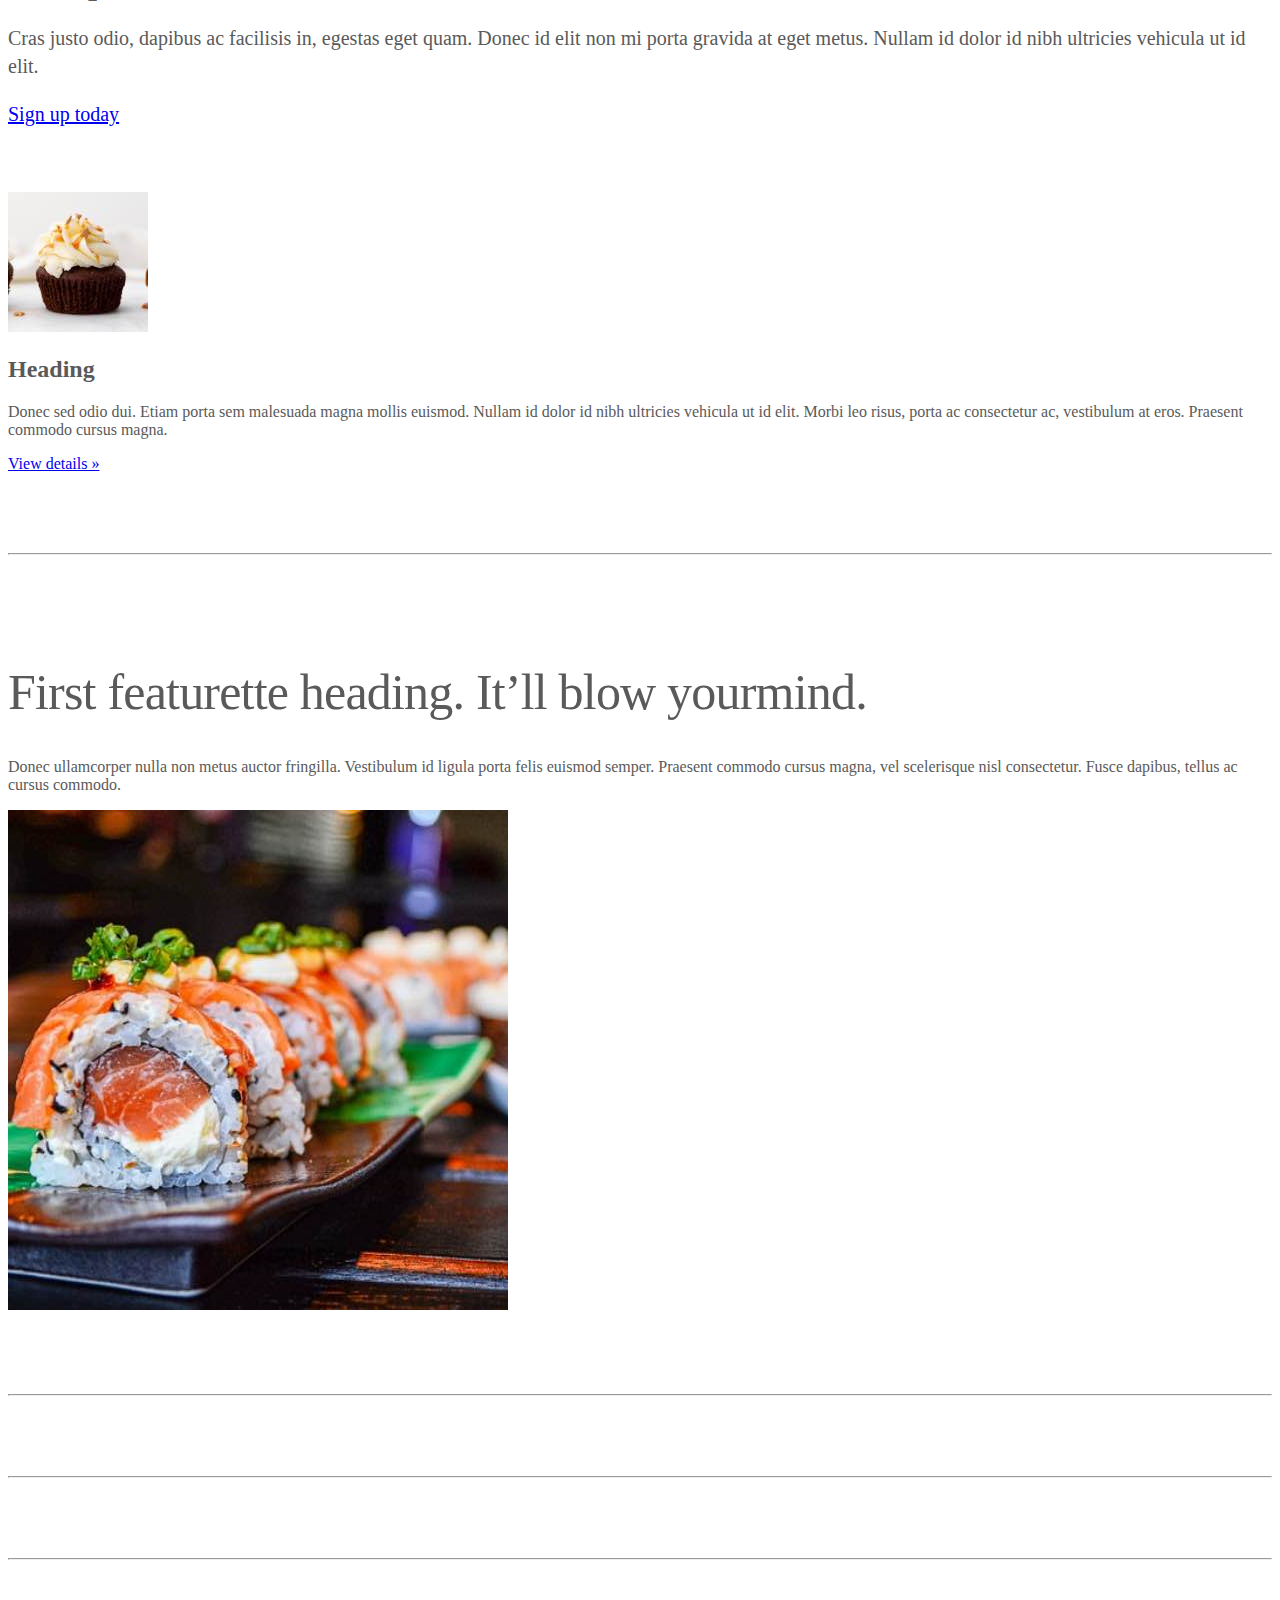
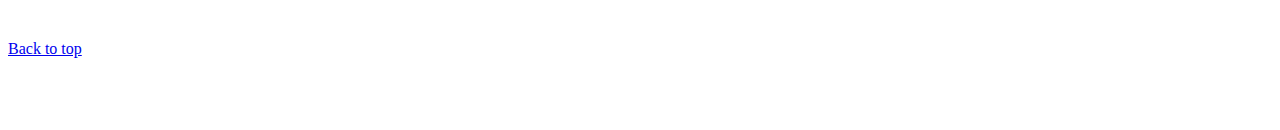
<file: kadai_003/index_for_student.html>
<!doctype html>
<html lang="en">
  <head>
    <meta charset="utf-8">
    <meta name="viewport" content="width=device-width, initial-scale=1">
    <meta name="description" content="">
    <meta name="author" content="Mark Otto, Jacob Thornton, and Bootstrap contributors">
    <meta name="generator" content="Hugo 0.79.0">
    <title>Carousel Template · Bootstrap v5.0</title>
    <link rel="canonical" href="https://getbootstrap.com/docs/5.0/examples/carousel/">
<!-- ************************************************ bootstrap.min.cssの読み込み -->
   <link href="https://cdn.jsdelivr.net/npm/bootstrap@5.0.0-beta1/dist/css/bootstrap.min.css" rel="stylesheet" integrity="sha384-giJF6kkoqNQ00vy+HMDP7azOuL0xtbfIcaT9wjKHr8RbDVddVHyTfAAsrekwKmP1" crossorigin="anonymous">
    <!-- ************************************************ carousel.cssの読み込み -->
    <link href="carousel.css" rel="stylesheet">
    <!-- ************************************************ bootstrap.bundle.min.jsの読み込み -->
   <script src="https://cdn.jsdelivr.net/npm/bootstrap@5.0.0-beta1/dist/js/bootstrap.bundle.min.js" integrity="sha384-ygbV9kiqUc6oa4msXn9868pTtWMgiQaeYH7/t7LECLbyPA2x65Kgf80OJFdroafW" crossorigin="anonymous" defer></script>
  </head>
  <body>
    <main>
     <!-- ************************************************ カルーセル開始 -->

<div id="carouselExampleSlidesOnly" class="carousel slide" data-bs-ride="carousel">
  <div class="carousel-inner">
    <div class="carousel-item active">
      <img src="img/top_1.jpg" class="d-block w-100" alt="サンプル画像1-1">
    </div>
    <div class="carousel-item">
     <img src="img/top_2.jpg" class="d-block w-100" alt="サンプル画像1-2">
    </div>
    <div class="carousel-item">
     <img src="img/top_3.jpg" class="d-block w-100" alt="サンプル画像1-3">
    </div>
    <div class="container">
      <div class="carousel-caption">
        <h1>Example headline.</h1>
        <p>Cras justo odio, dapibus ac facilisis in, egestas eget quam. Donec id elit non mi porta gravida at eget
               metus. Nullam id dolor id nibh ultricies vehicula ut id elit.</p>
        <p><a class="btn btn-lg btn-primary" href="#" role="button">Sign up today</a></p>
      </div>
    </div>
  </div>
</div>

      <!-- ************************************************ カールセル終了 -->
      <!-- <div class="container marketing"> -->
      <div class="">
        <!-- <div class="row"> -->
        <div class="">
          <!-- <div class="col-lg-4"> -->
          <div class="">
            <img src="img/cake.jpg" class="rounded-circle" alt="サンプル画像2">
            <h2>Heading</h2>
            <p>Donec sed odio dui. Etiam porta sem malesuada magna mollis euismod. Nullam id dolor id nibh ultricies
              vehicula ut id elit. Morbi leo risus, porta ac consectetur ac, vestibulum at eros. Praesent commodo cursus
              magna.</p>
            <!-- <p><a class="btn btn-secondary" href="#" role="button">View details &raquo;</a></p> -->
            <p><a class="" href="#" role="button">View details &raquo;</a></p>
          </div>
        </div>
        <hr class="featurette-divider">
        <!-- <div class="row"> -->
        <div class="">
          <!-- <div class="col-md-7"> -->
          <div class="">
            <!-- <h2 class="featurette-heading">First featurette heading. <span class="text-muted">It’ll blow yourmind.</span> -->
            <h2 class="featurette-heading">First featurette heading. <span class="">It’ll blow yourmind.</span></h2>
            <!-- <p class="lead">Donec ullamcorper nulla non metus auctor fringilla. Vestibulum id ligula porta felis
              euismod
              semper. Praesent commodo cursus magna, vel scelerisque nisl consectetur. Fusce dapibus, tellus ac cursus
              commodo.</p> -->
            <p class="">
              Donec ullamcorper nulla non metus auctor fringilla. Vestibulum id ligula porta felis
              euismod
              semper. Praesent commodo cursus magna, vel scelerisque nisl consectetur. Fusce dapibus, tellus ac cursus
              commodo.
            </p>
          </div>
          <!-- <div class="col-md-5"> -->
          <div class="">
            <!-- <img src="img/sushi.jpg" class="img-fluid" alt=""> -->
            <img src="img/sushi.jpg" class="" alt="サンプル画像3">
          </div>
        </div>
        <hr class="featurette-divider">
        <!-- ここにもう一つ左右を反転させたものを作ります。 -->
        <hr class="featurette-divider">
        <!-- ここにもう一つ左右を反転させたものを作ります。 -->
        <hr class="featurette-divider">
        <footer class="container">
          <!-- <p class="float-end"><a href="#">Back to top</a></p> -->
          <p class=""><a href="#">Back to top</a></p>
        </footer>
      </div>
    </main>
  </body>

</html>
</file>
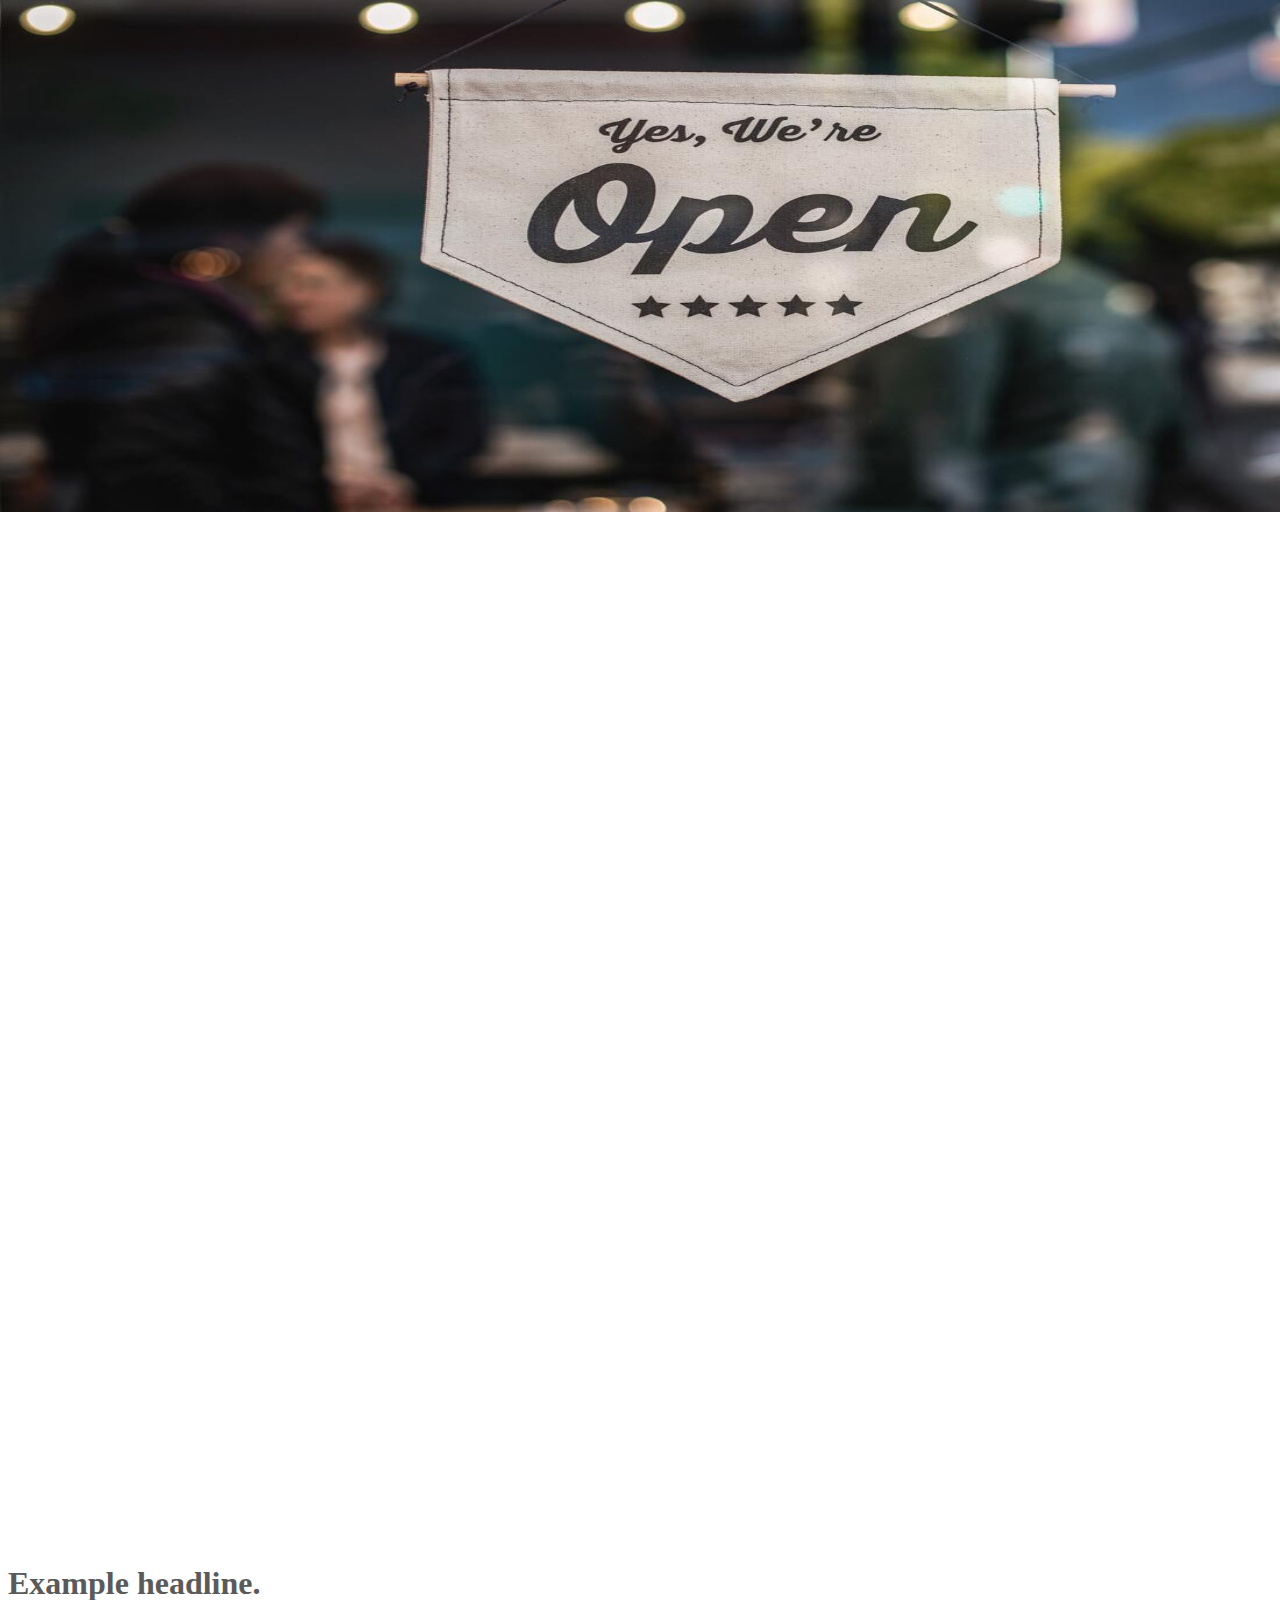
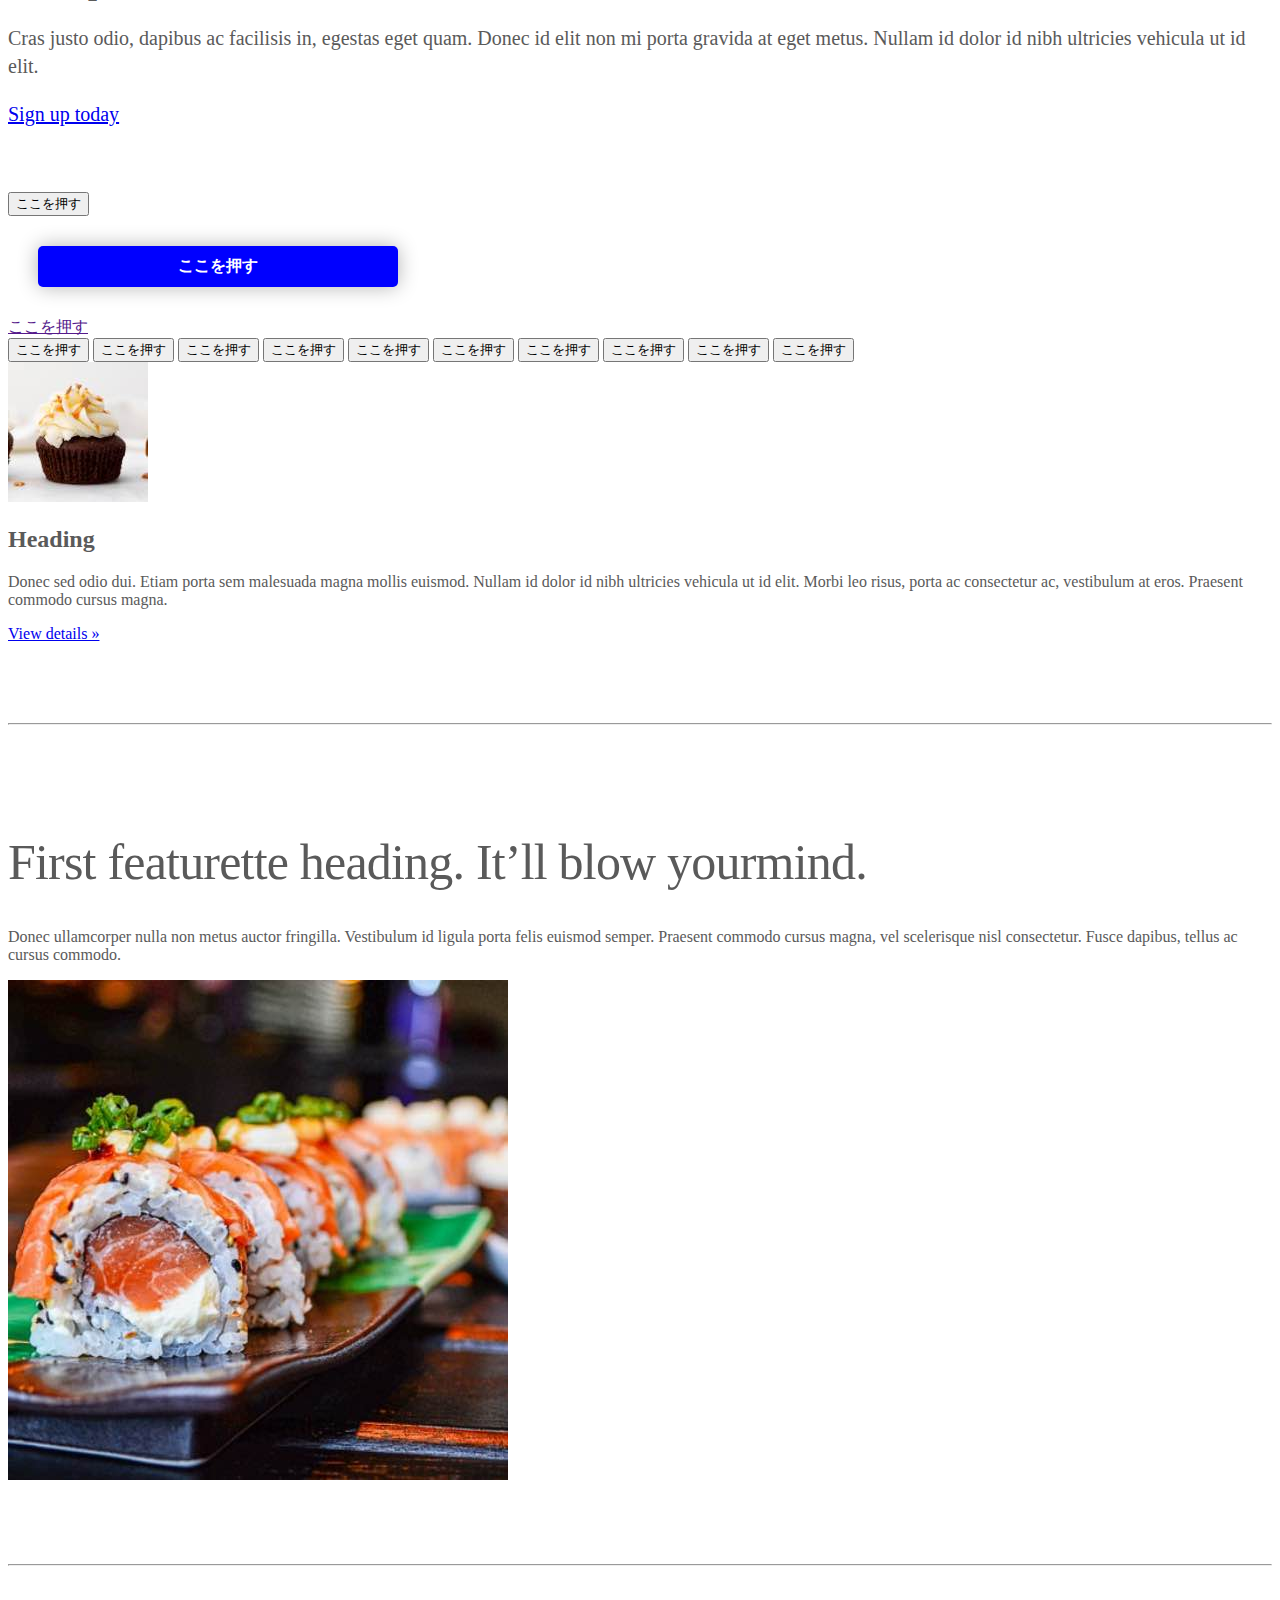
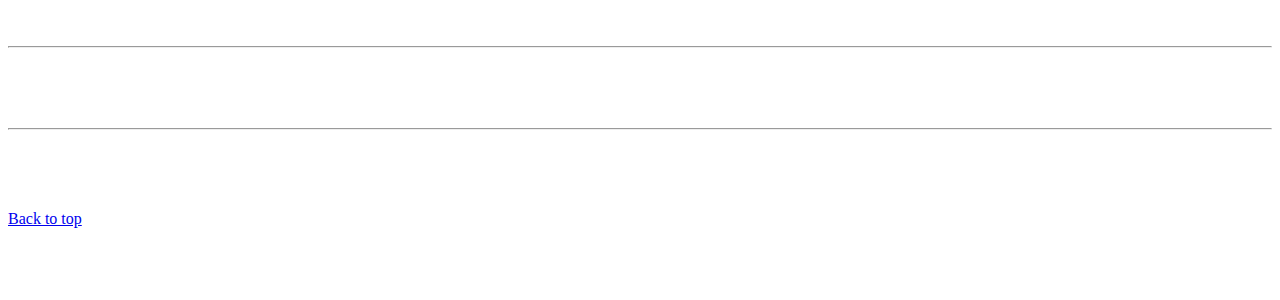
<file: kadai_004/index_for_student.html>
<!doctype html>
<html lang="en">
  <head>
    <meta charset="utf-8">
    <meta name="viewport" content="width=device-width, initial-scale=1">
    <meta name="description" content="">
    <meta name="author" content="Mark Otto, Jacob Thornton, and Bootstrap contributors">
    <meta name="generator" content="Hugo 0.79.0">
    <title>Carousel Template · Bootstrap v5.0</title>
    <link rel="canonical" href="https://getbootstrap.com/docs/5.0/examples/carousel/">
<!-- ************************************************ bootstrap.min.cssの読み込み -->
   <link href="https://cdn.jsdelivr.net/npm/bootstrap@5.0.0-beta1/dist/css/bootstrap.min.css" rel="stylesheet" integrity="sha384-giJF6kkoqNQ00vy+HMDP7azOuL0xtbfIcaT9wjKHr8RbDVddVHyTfAAsrekwKmP1" crossorigin="anonymous">
    <!-- ************************************************ carousel.cssの読み込み -->
    <link href="carousel.css" rel="stylesheet">
    <!-- ************************************************ bootstrap.bundle.min.jsの読み込み -->
   <script src="https://cdn.jsdelivr.net/npm/bootstrap@5.0.0-beta1/dist/js/bootstrap.bundle.min.js" integrity="sha384-ygbV9kiqUc6oa4msXn9868pTtWMgiQaeYH7/t7LECLbyPA2x65Kgf80OJFdroafW" crossorigin="anonymous" defer></script>
  </head>
  <body>
    <main>
     <!-- ************************************************ カルーセル開始 -->

<div id="carouselExampleSlidesOnly" class="carousel slide" data-bs-ride="carousel">
  <div class="carousel-inner">
    <div class="carousel-item active">
      <img src="img/top_1.jpg" class="d-block w-100" alt="サンプル画像1-1">
    </div>
    <div class="carousel-item">
     <img src="img/top_2.jpg" class="d-block w-100" alt="サンプル画像1-2">
    </div>
    <div class="carousel-item">
     <img src="img/top_3.jpg" class="d-block w-100" alt="サンプル画像1-3">
    </div>
    <div class="container">
      <div class="carousel-caption">
        <h1>Example headline.</h1>
        <p>Cras justo odio, dapibus ac facilisis in, egestas eget quam. Donec id elit non mi porta gravida at eget
               metus. Nullam id dolor id nibh ultricies vehicula ut id elit.</p>
        <p><a class="btn btn-lg btn-primary" href="#" role="button">Sign up today</a></p>
      </div>
    </div>
  </div>
</div>

      <!-- ************************************************ カールセル終了 -->
      <div class="container">

     <style>
        .button-test {
          /* パディング(余白)上下方向10px 左右方向30px */
          padding: 10px 30px;
          /* ボタンの幅 300px */
          width: 300px;
          /* 背景色 青 */
          background-color: blue;
          /* フォント色 白 */
          color: white;
         /* テキスト中央揃え */
         text-align: center;
         /* フォントを太く */
         font-weight: bold;
         /* ボタンの角を丸める */
         border-radius: 5px;
         /* 上下左右方向の余白外側30px */
         margin: 30px;
         /* ボタンの影 */
         box-shadow: 0 0 20px 0 rgba(0, 0, 0, 30%);
         }
     </style>

       <!-- buttonテスト -->
       <button class="btn-primary btn-lg shadow">ここを押す</button>
        <div class="button-test">ここを押す</div>

       <a href="" class="btn-info btn-sm shadow">ここを押す</a>

       <!-- ここから追加部分 --> 
       <div class="button-kadai">   
       <button type="button" class="btn btn-outline-primary btn-sm shadow">ここを押す</button>
       <button type="button" class="btn btn-outline-secondary btn-sm shadow">ここを押す</button>
       <button type="button" class="btn btn-outline-success btn-lg shadow">ここを押す</button>
       <button type="button" class="btn btn-outline-danger btn-sm shadow">ここを押す</button>
       <button type="button" class="btn btn-outline-warning  btn-lg shadow">ここを押す</button>
       <button type="button" class="btn btn-outline-info btn-sm shadow">ここを押す</button>
       <button type="button" class="btn btn-outline-light btn-lg shadow">ここを押す</button>
       <button type="button" class="btn btn-outline-dark btn-sm shadow">ここを押す</button>
       <button type="button" class="btn btn-link btn-lg shadow">ここを押す</button>
       <button type="button" class="btn btn-outline-secondary btn-lg shadow">ここを押す</button>
       </div>  
       <!-- ここまで -->

   </div>
      <!-- <div class="container marketing"> -->
      <div class="">
        <!-- <div class="row"> -->
        <div class="">
          <!-- <div class="col-lg-4"> -->
          <div class="">
            <img src="img/cake.jpg" class="rounded-circle" alt="サンプル画像2">
            <h2>Heading</h2>
            <p>Donec sed odio dui. Etiam porta sem malesuada magna mollis euismod. Nullam id dolor id nibh ultricies
              vehicula ut id elit. Morbi leo risus, porta ac consectetur ac, vestibulum at eros. Praesent commodo cursus
              magna.</p>
            <!-- <p><a class="btn btn-secondary" href="#" role="button">View details &raquo;</a></p> -->
            <p><a class="" href="#" role="button">View details &raquo;</a></p>
          </div>
        </div>
        <hr class="featurette-divider">
        <!-- <div class="row"> -->
        <div class="">
          <!-- <div class="col-md-7"> -->
          <div class="">
            <!-- <h2 class="featurette-heading">First featurette heading. <span class="text-muted">It’ll blow yourmind.</span> -->
            <h2 class="featurette-heading">First featurette heading. <span class="">It’ll blow yourmind.</span></h2>
            <!-- <p class="lead">Donec ullamcorper nulla non metus auctor fringilla. Vestibulum id ligula porta felis
              euismod
              semper. Praesent commodo cursus magna, vel scelerisque nisl consectetur. Fusce dapibus, tellus ac cursus
              commodo.</p> -->
            <p class="">
              Donec ullamcorper nulla non metus auctor fringilla. Vestibulum id ligula porta felis
              euismod
              semper. Praesent commodo cursus magna, vel scelerisque nisl consectetur. Fusce dapibus, tellus ac cursus
              commodo.
            </p>
          </div>
          <!-- <div class="col-md-5"> -->
          <div class="">
            <!-- <img src="img/sushi.jpg" class="img-fluid" alt=""> -->
            <img src="img/sushi.jpg" class="" alt="サンプル画像3">
          </div>
        </div>
        <hr class="featurette-divider">
        <!-- ここにもう一つ左右を反転させたものを作ります。 -->
        <hr class="featurette-divider">
        <!-- ここにもう一つ左右を反転させたものを作ります。 -->
        <hr class="featurette-divider">
        <footer class="container">
          <!-- <p class="float-end"><a href="#">Back to top</a></p> -->
          <p class=""><a href="#">Back to top</a></p>
        </footer>
      </div>
    </main>
  </body>

</html>
</file>
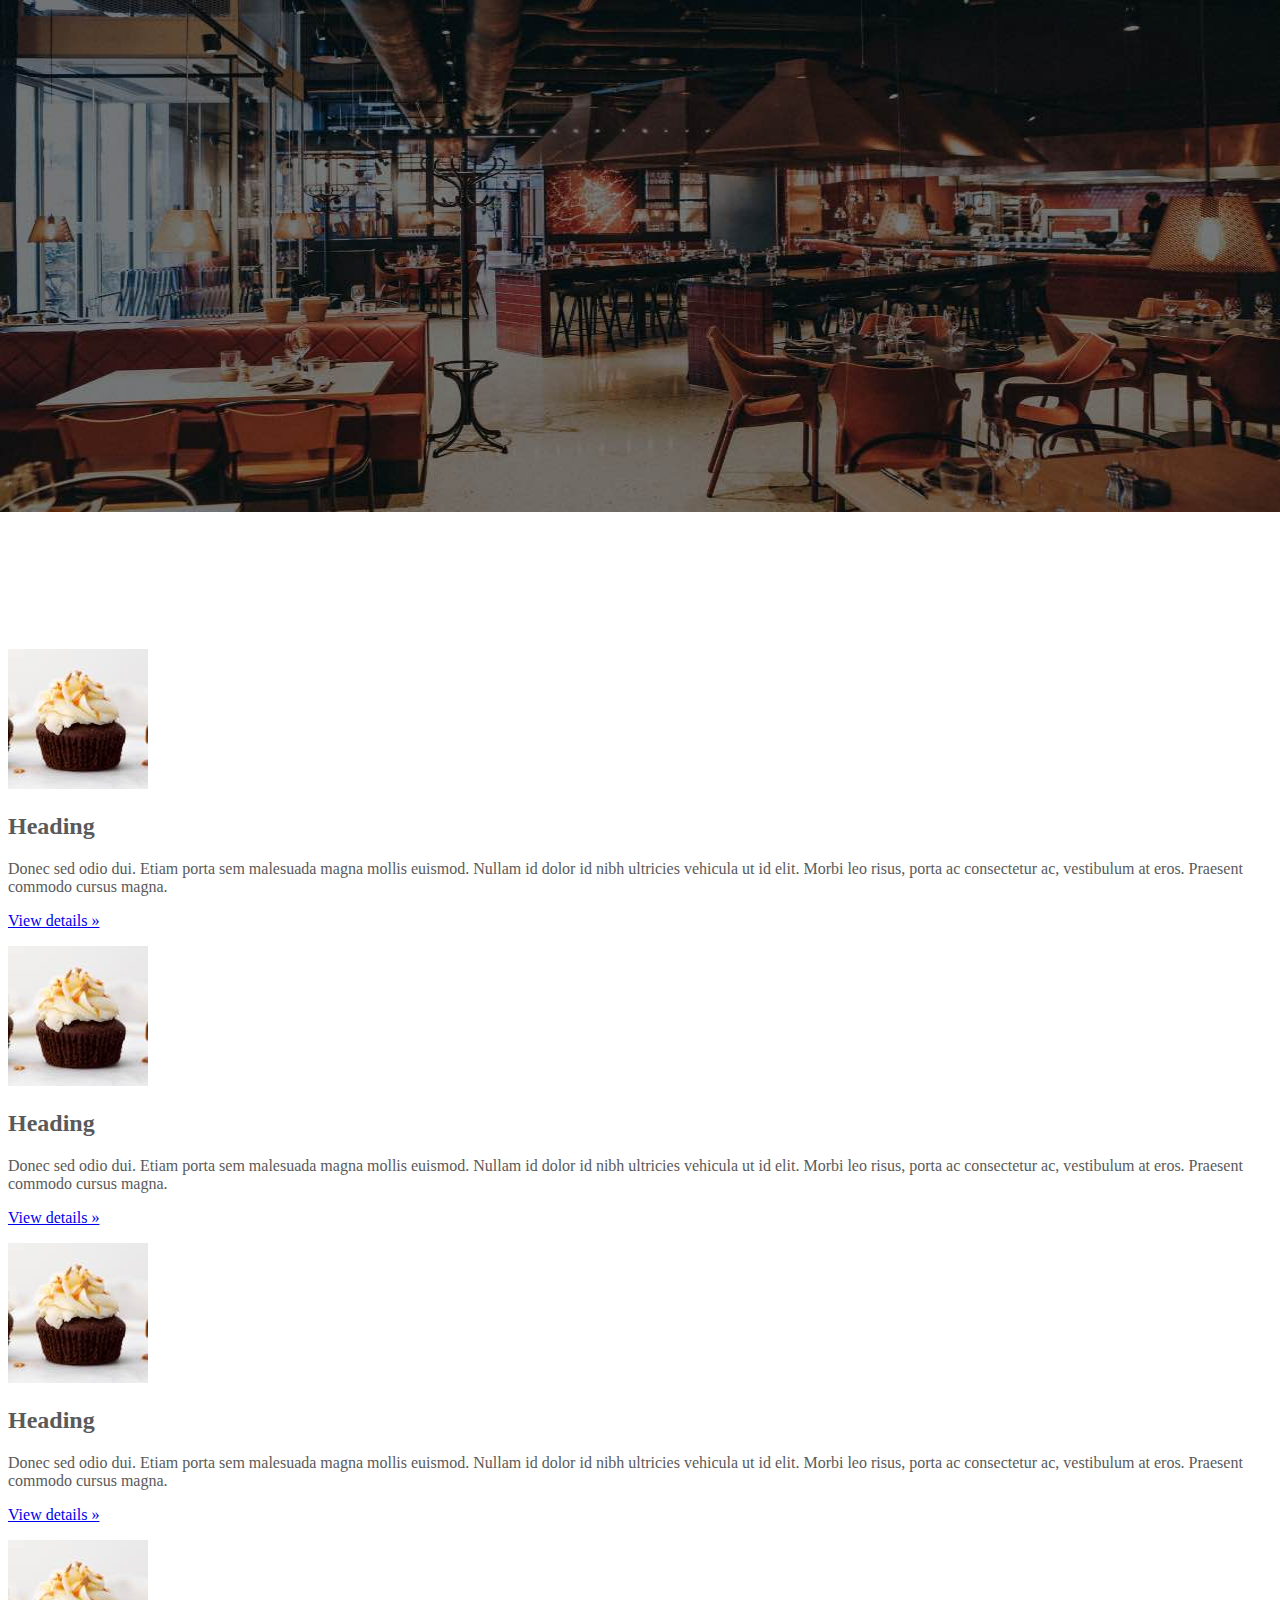
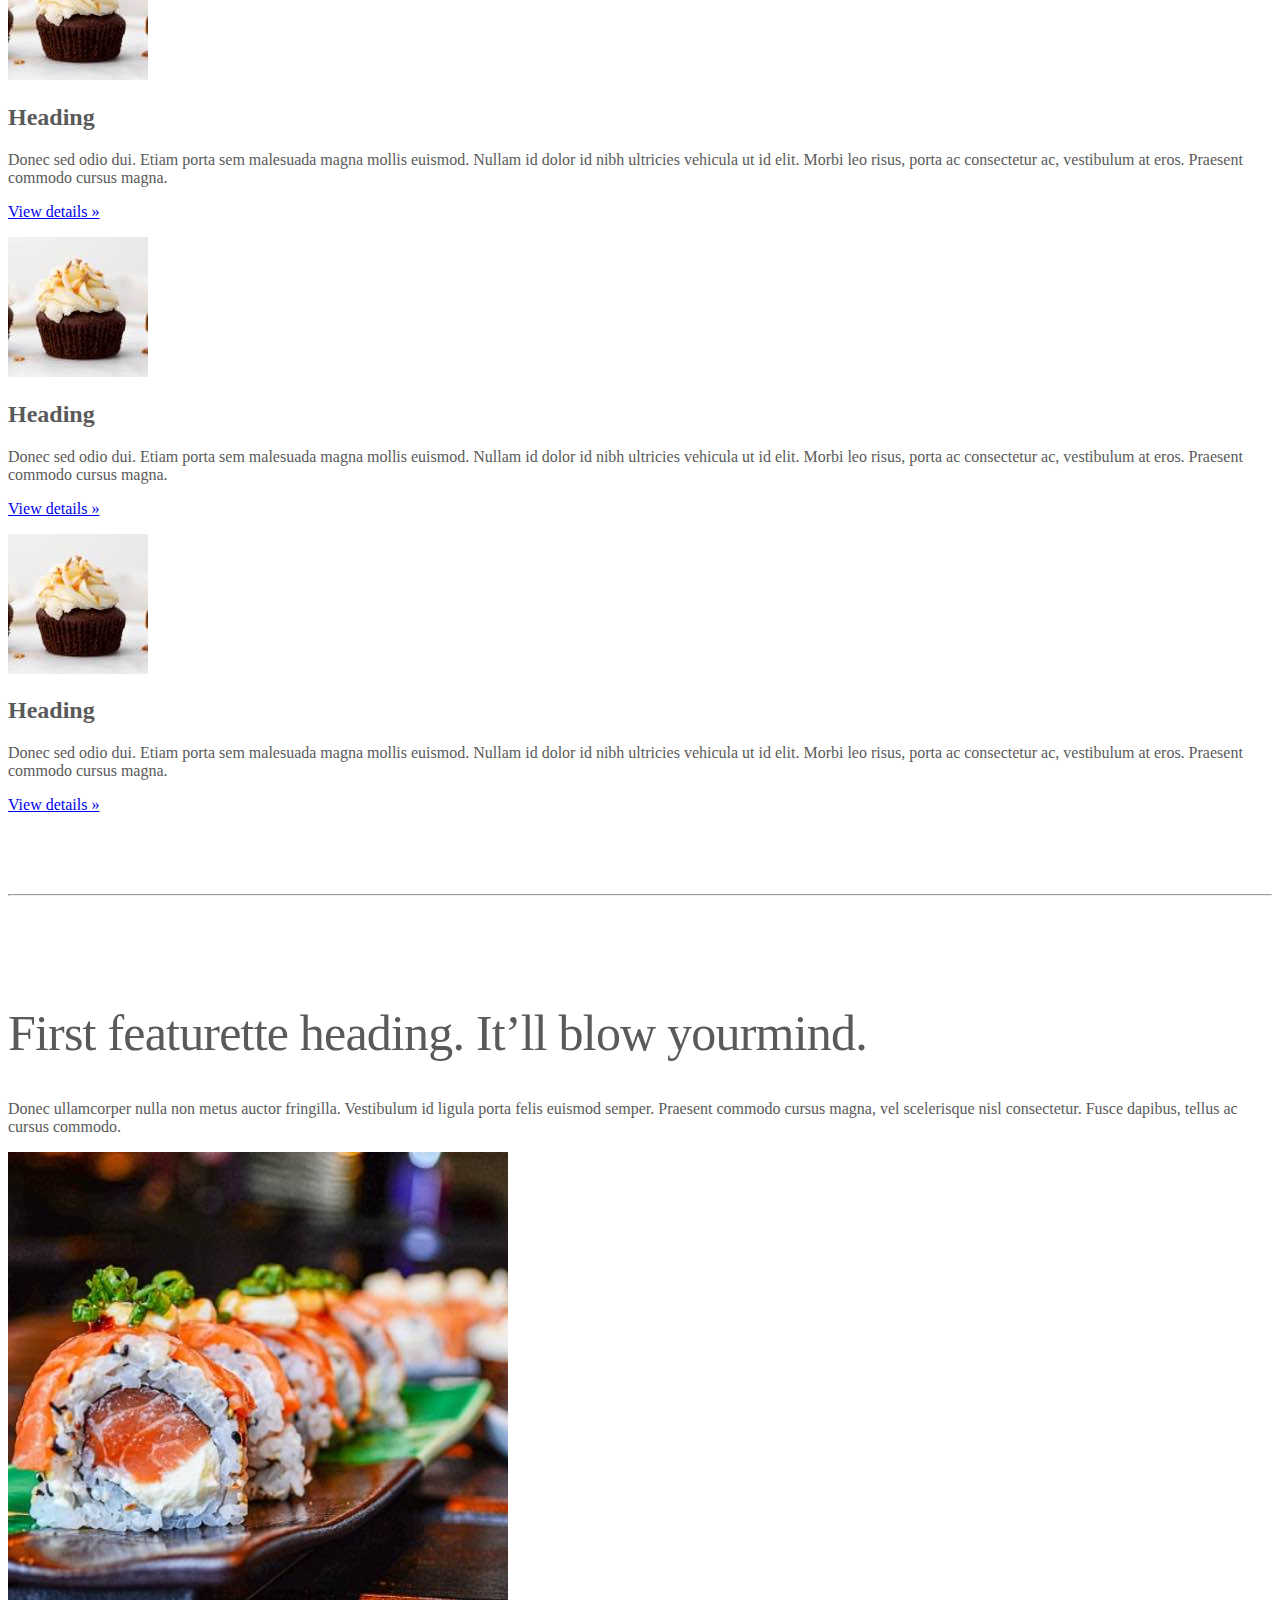
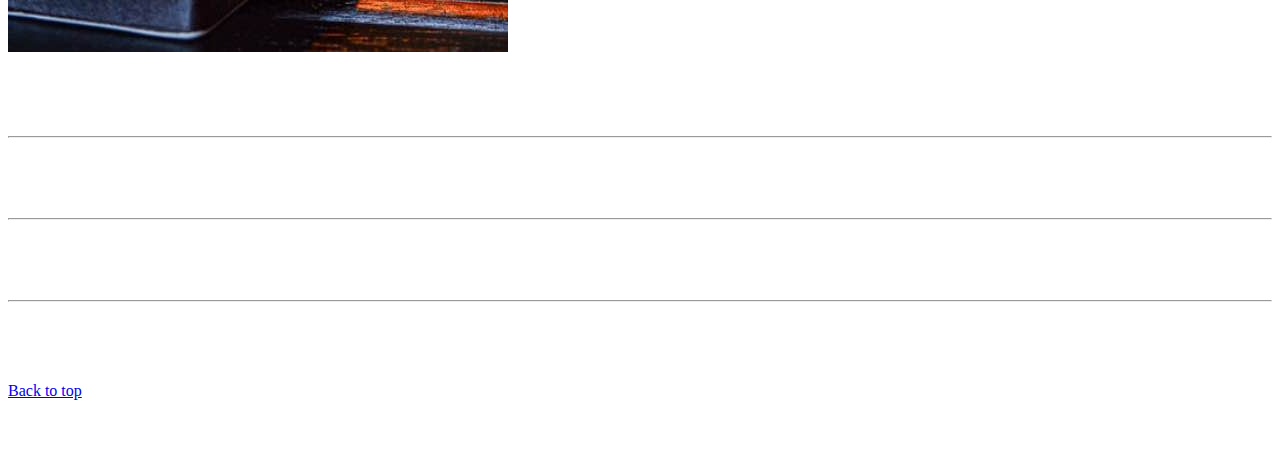
<file: kadai_005/index_for_student.html>
<!doctype html>
<html lang="en">
  <head>
    <meta charset="utf-8">
    <meta name="viewport" content="width=device-width, initial-scale=1">
    <meta name="description" content="">
    <meta name="author" content="Mark Otto, Jacob Thornton, and Bootstrap contributors">
    <meta name="generator" content="Hugo 0.79.0">
    <title>Carousel Template · Bootstrap v5.0</title>
    <link rel="canonical" href="https://getbootstrap.com/docs/5.0/examples/carousel/">
<!-- ************************************************ bootstrap.min.cssの読み込み -->
   <link href="https://cdn.jsdelivr.net/npm/bootstrap@5.0.0-beta1/dist/css/bootstrap.min.css" rel="stylesheet" integrity="sha384-giJF6kkoqNQ00vy+HMDP7azOuL0xtbfIcaT9wjKHr8RbDVddVHyTfAAsrekwKmP1" crossorigin="anonymous">
    <!-- ************************************************ carousel.cssの読み込み -->
    <link href="carousel.css" rel="stylesheet">
    <!-- ************************************************ bootstrap.bundle.min.jsの読み込み -->
   <script src="https://cdn.jsdelivr.net/npm/bootstrap@5.0.0-beta1/dist/js/bootstrap.bundle.min.js" integrity="sha384-ygbV9kiqUc6oa4msXn9868pTtWMgiQaeYH7/t7LECLbyPA2x65Kgf80OJFdroafW" crossorigin="anonymous" defer></script>
  </head>
  <body>
    <main>
      <!-- ************************************************ カールセル開始 -->
     <!-- carousel クラス と slide クラスを適用します -->
     <div id="myCarousel" class="carousel slide" data-bs-ride="carousel">
       <ol class="carousel-indicators">
         <li data-bs-target="#carouselExampleCaptions" data-bs-slide-to="1"></li>
         <li data-bs-target="#carouselExampleCaptions" data-bs-slide-to="2"></li>
       </ol>
       <div class="carousel-inner">
         <div class="carousel-item active">
           <img src="img/top_1.jpg" alt="サンプル画像1">
           <div class="container">
             <div class="carousel-caption">
               <h1>Example headline.</h1>
               <p>Cras justo odio, dapibus ac facilisis in, egestas eget quam. Donec id elit non mi porta gravida at eget
                 metus. Nullam id dolor id nibh ultricies vehicula ut id elit.</p>
                 <p><a class="btn btn-lg btn-primary" href="#" role="button">Sign up today</a></p>
             </div>
           </div>
         </div>
       </div>
     </div>
      <!-- ************************************************ カールセル終了 -->

     <div class="container">
      <div class="row">
  
       <div class="col-6 col-md-2 text-center"> 
             <img src="img/cake.jpg" class="rounded-circle" alt="サンプル画像2">
        <h2>Heading</h2>
        <p>
         Donec sed odio dui. Etiam porta sem malesuada magna mollis
         euismod. Nullam id dolor id nibh ultricies vehicula ut id elit.
         Morbi leo risus, porta ac consectetur ac, vestibulum at eros.
         Praesent commodo cursus magna.
       </p>
       <p>
        <a class="btn btn-secondary" href="#" role="button">View details &raquo;</a>
       </p>
     </div>
     <div class="col-6 col-md-2 text-center"> 
          <img src="img/cake.jpg" class="rounded-circle" alt="サンプル画像2">
        <h2>Heading</h2>
        <p>
         Donec sed odio dui. Etiam porta sem malesuada magna mollis
         euismod. Nullam id dolor id nibh ultricies vehicula ut id elit.
         Morbi leo risus, porta ac consectetur ac, vestibulum at eros.
         Praesent commodo cursus magna.
       </p>
       <p>
        <a class="btn btn-secondary" href="#" role="button">View details &raquo;</a>
       </p>
     </div>
    <div class="col-6 col-md-2 text-center">
          <img src="img/cake.jpg" class="rounded-circle" alt="サンプル画像2">
        <h2>Heading</h2>
        <p>
         Donec sed odio dui. Etiam porta sem malesuada magna mollis
         euismod. Nullam id dolor id nibh ultricies vehicula ut id elit.
         Morbi leo risus, porta ac consectetur ac, vestibulum at eros.
         Praesent commodo cursus magna.
       </p>
       <p>
        <a class="btn btn-secondary" href="#" role="button">View details &raquo;</a>
       </p>
     </div>
    <div class="col-6 col-md-2 text-center"> 
            <img src="img/cake.jpg" class="rounded-circle" alt="サンプル画像2">
        <h2>Heading</h2>
        <p>
         Donec sed odio dui. Etiam porta sem malesuada magna mollis
         euismod. Nullam id dolor id nibh ultricies vehicula ut id elit.
         Morbi leo risus, porta ac consectetur ac, vestibulum at eros.
         Praesent commodo cursus magna.
       </p>
       <p>
        <a class="btn btn-secondary" href="#" role="button">View details &raquo;</a>
       </p>
     </div>
    <div class="col-6 col-md-2 text-center"> 
          <img src="img/cake.jpg" class="rounded-circle" alt="サンプル画像2">
        <h2>Heading</h2>
        <p>
         Donec sed odio dui. Etiam porta sem malesuada magna mollis
         euismod. Nullam id dolor id nibh ultricies vehicula ut id elit.
         Morbi leo risus, porta ac consectetur ac, vestibulum at eros.
         Praesent commodo cursus magna.
       </p>
       <p>
        <a class="btn btn-secondary" href="#" role="button">View details &raquo;</a>
       </p>
     </div>
     <div class="col-6 col-md-2 text-center"> 
          <img src="img/cake.jpg" class="rounded-circle" alt="サンプル画像2">
        <h2>Heading</h2>
        <p>
         Donec sed odio dui. Etiam porta sem malesuada magna mollis
         euismod. Nullam id dolor id nibh ultricies vehicula ut id elit.
         Morbi leo risus, porta ac consectetur ac, vestibulum at eros.
         Praesent commodo cursus magna.
       </p>
       <p>
        <a class="btn btn-secondary" href="#" role="button">View details &raquo;</a>
       </p>
     </div>
     </div>
    </div>

      <!-- <div class="container marketing"> -->
      <div class="">
        <hr class="featurette-divider">
        <!-- <div class="row"> -->
        <div class="">
          <!-- <div class="col-md-7"> -->
          <div class="">
            <!-- <h2 class="featurette-heading">First featurette heading. <span class="text-muted">It’ll blow yourmind.</span> -->
            <h2 class="featurette-heading">First featurette heading. <span class="">It’ll blow yourmind.</span></h2>
            <!-- <p class="lead">Donec ullamcorper nulla non metus auctor fringilla. Vestibulum id ligula porta felis
              euismod
              semper. Praesent commodo cursus magna, vel scelerisque nisl consectetur. Fusce dapibus, tellus ac cursus
              commodo.</p> -->
            <p class="">
              Donec ullamcorper nulla non metus auctor fringilla. Vestibulum id ligula porta felis
              euismod
              semper. Praesent commodo cursus magna, vel scelerisque nisl consectetur. Fusce dapibus, tellus ac cursus
              commodo.
            </p>
          </div>
          <!-- <div class="col-md-5"> -->
          <div class="">
            <!-- <img src="img/sushi.jpg" class="img-fluid" alt=""> -->
            <img src="img/sushi.jpg" class="" alt="サンプル画像3">
          </div>
        </div>
        <hr class="featurette-divider">
        <!-- ここにもう一つ左右を反転させたものを作ります。 -->
        <hr class="featurette-divider">
        <!-- ここにもう一つ左右を反転させたものを作ります。 -->
        <hr class="featurette-divider">
        <footer class="container">
          <!-- <p class="float-end"><a href="#">Back to top</a></p> -->
          <p class=""><a href="#">Back to top</a></p>
        </footer>
      </div>
    </main>
  </body>

</html>
</file>
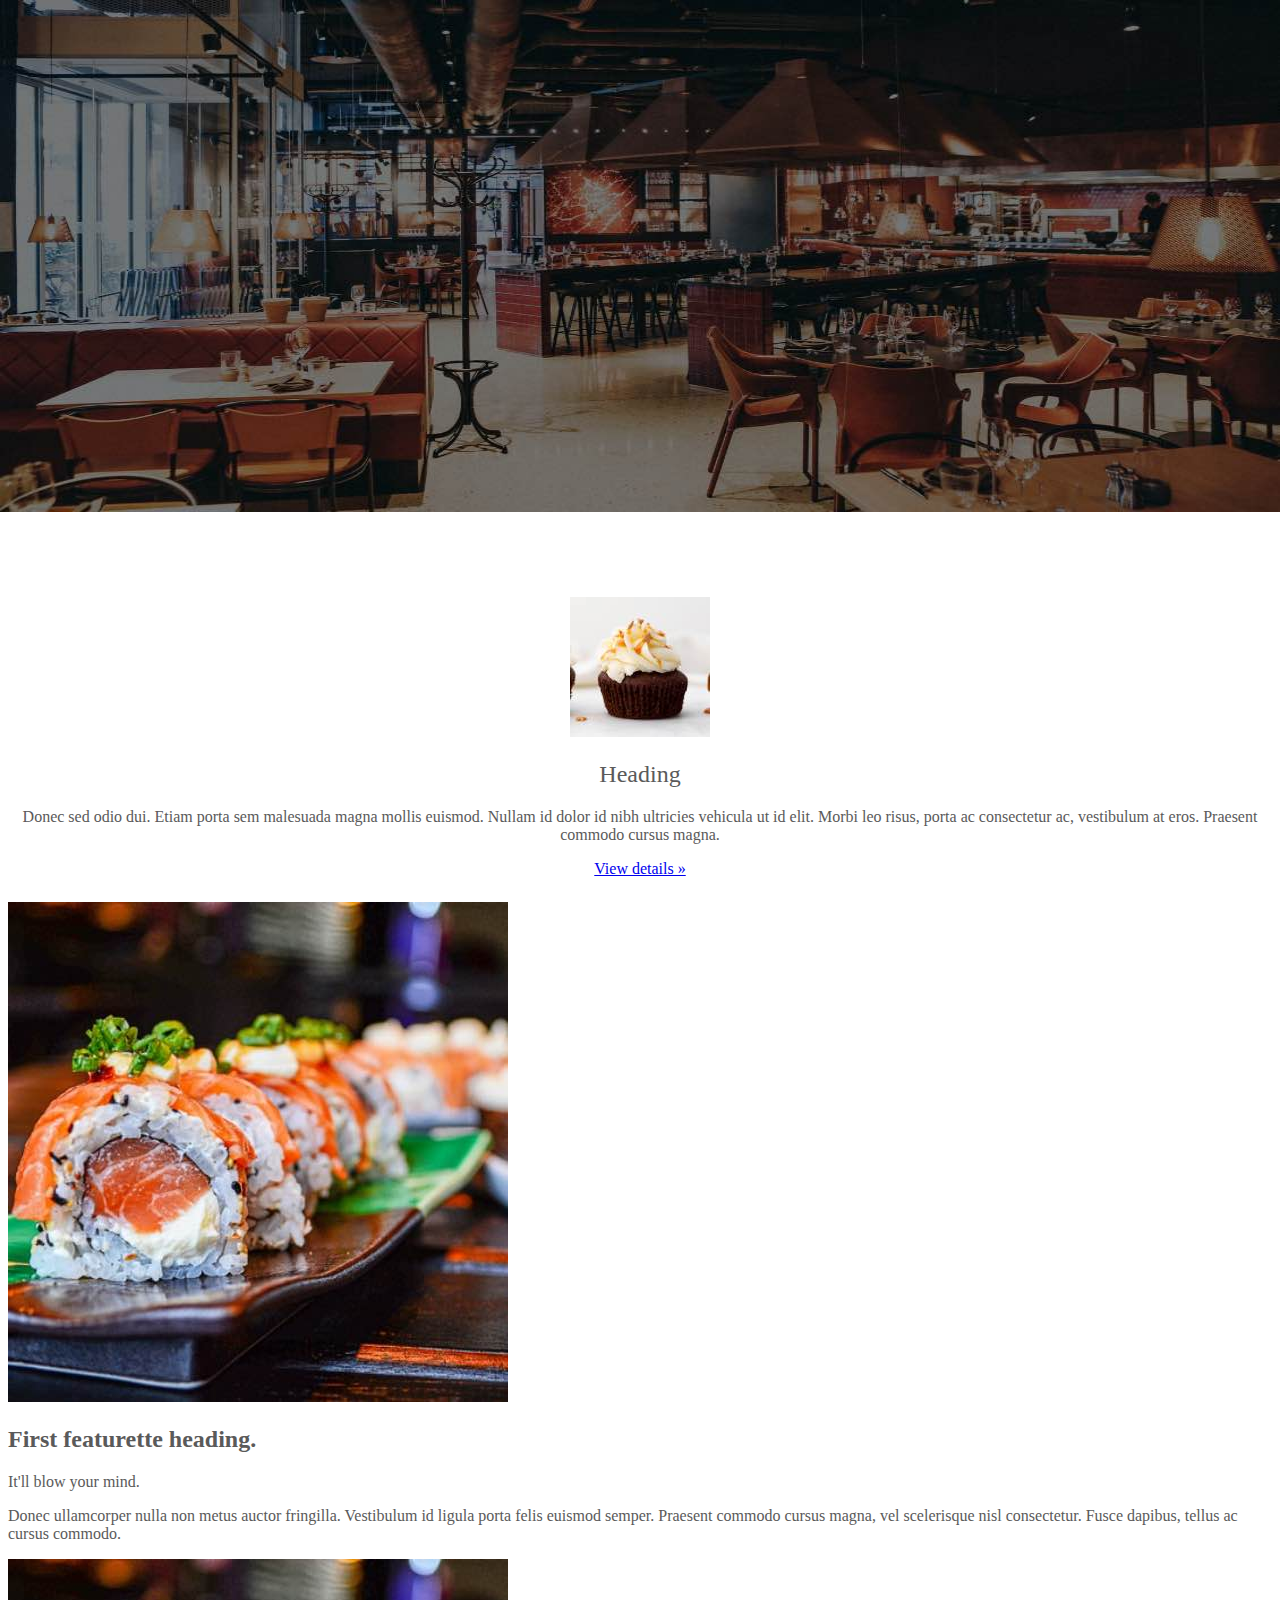
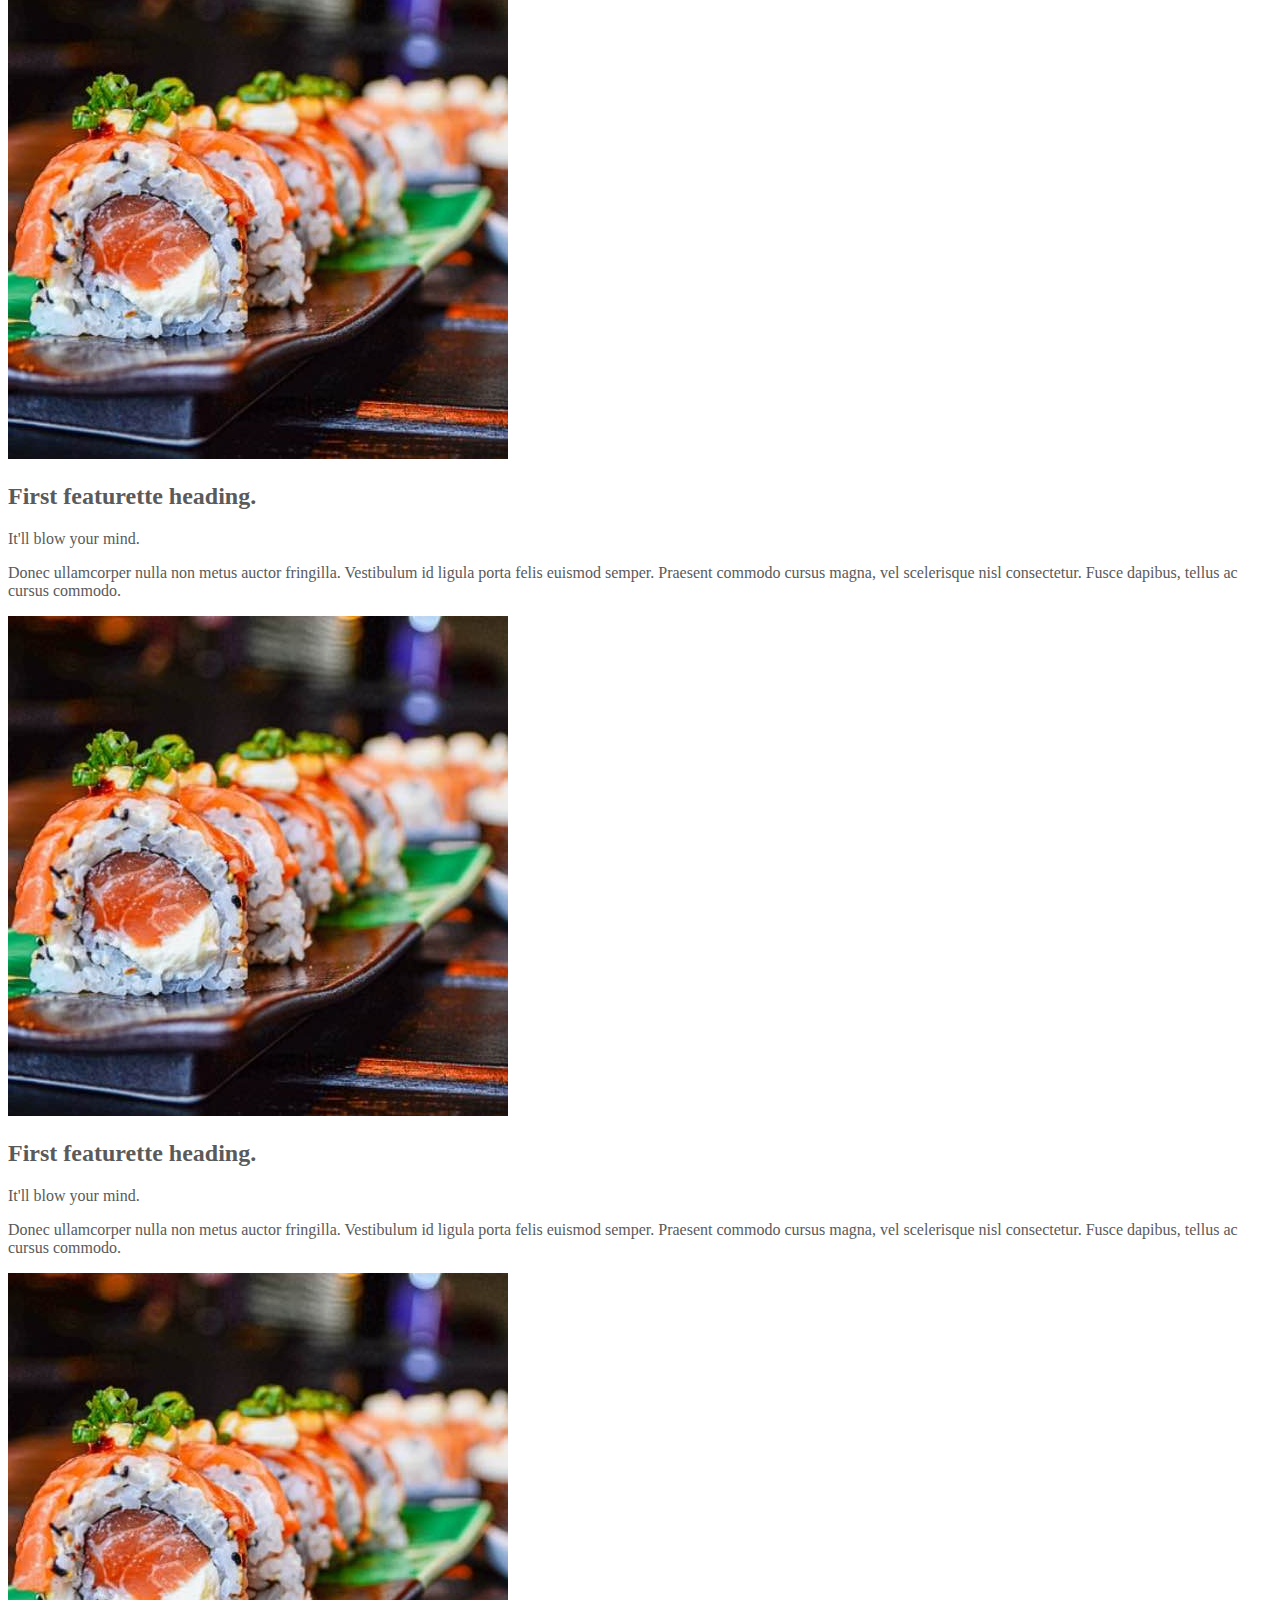
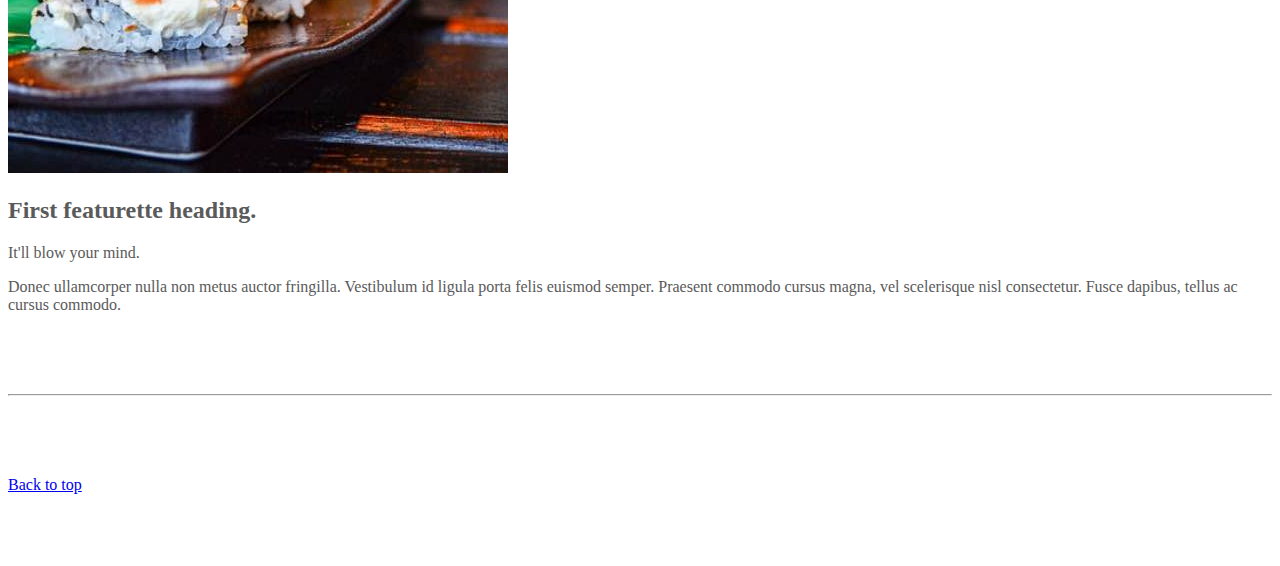
<file: kadai_006/index_for_student.html>
<!doctype html>
<html lang="en">
  <head>
    <meta charset="utf-8">
    <meta name="viewport" content="width=device-width, initial-scale=1">
    <meta name="description" content="">
    <meta name="author" content="Mark Otto, Jacob Thornton, and Bootstrap contributors">
    <meta name="generator" content="Hugo 0.79.0">
    <title>Carousel Template · Bootstrap v5.0</title>
    <link rel="canonical" href="https://getbootstrap.com/docs/5.0/examples/carousel/">
<!-- ************************************************ bootstrap.min.cssの読み込み -->
   <link href="https://cdn.jsdelivr.net/npm/bootstrap@5.0.0-beta1/dist/css/bootstrap.min.css" rel="stylesheet" integrity="sha384-giJF6kkoqNQ00vy+HMDP7azOuL0xtbfIcaT9wjKHr8RbDVddVHyTfAAsrekwKmP1" crossorigin="anonymous">
    <!-- ************************************************ carousel.cssの読み込み -->
    <link href="carousel.css" rel="stylesheet">
    <!-- ************************************************ bootstrap.bundle.min.jsの読み込み -->
   <script src="https://cdn.jsdelivr.net/npm/bootstrap@5.0.0-beta1/dist/js/bootstrap.bundle.min.js" integrity="sha384-ygbV9kiqUc6oa4msXn9868pTtWMgiQaeYH7/t7LECLbyPA2x65Kgf80OJFdroafW" crossorigin="anonymous" defer></script>
  </head>
  <body>
    <main>
      <!-- ************************************************ カールセル開始 -->
      <!-- <div id="myCarousel" class="carousel slide" data-bs-ride="carousel"> -->
   <div id="myCarousel" class="carousel slide" data-bs-ride="carousel">
        <!-- <div class="carousel-inner"> -->
      <div class="carousel-inner">
          <!-- <div class="carousel-item active"> -->
        <div class="carousel-item active">
            <img src="img/top_1.jpg" alt="サンプル画像1">
            <div class="container">
              <!-- <div class="carousel-caption"> -->
            <div class="carousel-caption">
                <h1>Example headline.</h1>
                <p>Cras justo odio, dapibus ac facilisis in, egestas eget quam. Donec id elit non mi porta gravida at eget
                  metus. Nullam id dolor id nibh ultricies vehicula ut id elit.</p>
                <!-- <p><a class="btn btn-lg btn-primary" href="#" role="button">Sign up today</a></p> -->
                <p><a class="btn btn-lg btn-primary" href="#" role="button">Sign up today</a></p>
              </div>
            </div>
          </div>
        </div>
      </div>
      <!-- ************************************************ カールセル終了 -->

 <div class="container marketing">
       <div class="row">
         <div class="col-lg-4">
           <img src="img/cake.jpg" class="rounded-circle" alt="サンプル画像2">
           <h2>Heading</h2>
           <p>Donec sed odio dui. Etiam porta sem malesuada magna mollis euismod. Nullam id dolor id nibh ultricies
             vehicula ut id elit. Morbi leo risus, porta ac consectetur ac, vestibulum at eros. Praesent commodo cursus
             magna.</p>
           <p><a class="btn btn-secondary" href="#" role="button">View details &raquo;</a></p>
         </div>
       </div>

   </div>
  <!-- お寿司部分開始 -->

 <div class="row row-cols-1 row-cols-md-4 g-4">
  <div class="col">
    <div class="card">
      <img src="img/sushi.jpg" class="img-fluid" alt="サンプル画像3">
      <div class="card-body">
        <h2 class="fs-4 mt-1">First featurette heading.</h2>
        <p class="fs-5">It'll blow your mind.</p>
        <p class="card-text">Donec ullamcorper nulla non metus auctor fringilla. Vestibulum id
             ligula porta felis euismod semper. Praesent commodo cursus magna,
             vel scelerisque nisl consectetur. Fusce dapibus, tellus ac cursus
             commodo.</p>
      </div>
    </div>
  </div>
  <div class="col">
    <div class="card">
      <img src="img/sushi.jpg" class="img-fluid" alt="サンプル画像3">
      <div class="card-body">
        <h2 class="fs-4 mt-1">First featurette heading.</h2>
        <p class="fs-5">It'll blow your mind.</p>
        <p class="card-text">Donec ullamcorper nulla non metus auctor fringilla. Vestibulum id
             ligula porta felis euismod semper. Praesent commodo cursus magna,
             vel scelerisque nisl consectetur. Fusce dapibus, tellus ac cursus
             commodo.</p>
      </div>
    </div>
  </div>
  <div class="col">
    <div class="card">
      <img src="img/sushi.jpg" class="img-fluid" alt="サンプル画像3">
      <div class="card-body">
        <h2 class="fs-4 mt-1">First featurette heading.</h2>
        <p class="fs-5">It'll blow your mind.</p>
        <p class="card-text">Donec ullamcorper nulla non metus auctor fringilla. Vestibulum id
             ligula porta felis euismod semper. Praesent commodo cursus magna,
             vel scelerisque nisl consectetur. Fusce dapibus, tellus ac cursus
             commodo.</p>
      </div>
    </div>
  </div>
  <div class="col">
    <div class="card">
      <img src="img/sushi.jpg" class="img-fluid" alt="サンプル画像3">
      <div class="card-body">
        <h2 class="fs-4 mt-1">First featurette heading.</h2>
        <p class="fs-5">It'll blow your mind.</p>
        <p class="card-text">Donec ullamcorper nulla non metus auctor fringilla. Vestibulum id
             ligula porta felis euismod semper. Praesent commodo cursus magna,
             vel scelerisque nisl consectetur. Fusce dapibus, tellus ac cursus
             commodo.</p>
      </div>
    </div>
  </div>
</div>
      <!-- お寿司部分終了 -->


     <hr class="featurette-divider">
       <footer class="container">
         <!-- <p class="float-end"><a href="#">Back to top</a></p> -->
         <p class=""><a href="#">Back to top</a></p>
       </footer>
     </div>
 


    


    </main>
  </body>

</html>
</file>
<file: kadai_015/stylesheet/style.css>
/* ----------------------------------------------- 共通 */
html,
body {
  overflow-x: hidden;
}

body {
  color: #000000;
  font-family: 'Noto Sans JP', sans-serif;
  padding-bottom: 0;

}

p {
  line-height: 2.0em;
  font-weight: 100;
  font-style: normal;
  font-size: 14px;

}

.section_title {
   /* フォントサイズ36px */
   font-size: 36px;
 
   /* フォントの太さ600 標準は400です */
   font-weight: 600;
 }
 
  /* section_titleに擬似要素を追加 */
 .section_title::after {
 
   /* 疑似要素はデフォルトでインライン要素のためブロック要素に変更 */
   display: block;
 
   /* サブタイトル文字の大きさや余白を設定 */
   font-size: 14px;
   font-weight: 400;
   padding: 16px 0 16px;
 
   /* 下線の幅を100pに設定 */
   width: 100px;
 
   /* 下線を直線・1px・黒色に設定 */
   border-bottom: solid 1px #000000;
 }
/* ----------------------------------------------- ナビゲーションバー */
.navbar_brand_logo {

  /* サイズを32pxの正方形へ変更 */
  width: 32px;
  height: 32px;

  /* imgはインライン要素なのでインラインブロックに設定 */
  display: inline-block;

  /* "SAMURAI KITCHEN" 文字との空白を15pxに設定 */
  margin-right: 15px;

}

/* カンマで区切ると複数のクラスに適用可能 */
.my_navbar_brand,
.my_nav_link {

  /* フォントサイズを16pxに設定 */
  font-size: 16px;

  /* フォントをserif体に設定 */
  font-family: 'Lora', serif;

  /* フォント色を黒色に設定 */
  color: #000000 !important;

}


/* Bootstrapのボタンに初期設定されている周囲のborder（枠線）を消す */
.navbar-toggler {
  padding: 0 !important;
  border: none;
}

/* ハンバーガーボタンがチェック状態である（押されている）とき、閉じるボタン（×）を表示する */
#hamburger_btn_check:checked~.hamburger_btn .btn_close {
  display: block;
}

/* ハンバーガーボタンがチェック状態である（押されている）とき、ハンバーガーボタンを表示しない */
#hamburger_btn_check:checked~.hamburger_btn .btn_open {
  display: none;
}

/* 最初に表示した時は、閉じるボタン（×）は表示しない */
.btn_close {
  display: none;
}

/* ハンバーガーボタンが押されているかを判断するためのチェックボックスは隠す */
#hamburger_btn_check {
  display: none;
}
/* ----------------------------------------------- カールセル */

.my_carousel_caption {
  
  /* フォントサイズ52px */
  font-size: 52px;

  /* 上下に余白追加 */
  padding-top: 1.25rem;
  padding-bottom: 1.25rem;

  /* フォント色は白色 */
  color: #fff;

  /* テキスト中央揃え */
  text-align: center;
  font-family: 'Lora', serif;
  line-height: 1.5em;
}

/* 疑似要素でアイコンを配置。前に配置しています */
.my_carousel_caption::before {
  content: url(../img/logoSymbol_White.png);
  display: block;
}

/* スマートフォン画面幅（画面幅が最大375pxまで）の場合、以下のスタイルを適用。 */
@media screen and (max-width:375px) {
  .my_carousel_caption {

    /* フォントサイズを27pxにする */
    font-size: 27px;
  }
}

/* carousel-itemの高さを32remに指定 */
.carousel-item {
  height: 32rem;
}

/*carousel-item直下の子要素imgタグに設定 */
.carousel-item>img {

  /* 絶対位置を指定 */
  position: absolute;
  top: 0;
  left: 0;
  min-width: 100%;

  /* 高さはcarousel-itemに揃える */
  height: 32rem;
}

/* ----------------------------------------------- アバウト */

 /* aboutクラスのあとに"私たちについて"の文字を追加  */
 .about::after {
   content: "私たちについて";
 }

 .about_us_bg {
   background-color: #FFE6A5;
 }
 /* ----------------------------------------------- シェフ */
 .chef::after {
   content: "シェフ";
 }
.chef_bg {
   background-color: #fdf5e6;
 }
/* ----------------------------------------------- ギャラリー */

.gallery::after {
  content: "ギャラリー";
  margin: 0 auto 0;
}


/* ----------------------------------------------- メニュー */

.menu::after {
  content: "メニュー";
  margin: 0 auto 0;
}

.menu_title {
  font-size: 18px;
  font-weight: 600;
  font-style: normal;
}

.menu_price {
  font-size: 20px;
  font-weight: 400;
  font-family: 'Lora', serif;
}

/* ----------------------------------------------- レビュー */

/* 背景画像を設定 */
.review_wrapper {
  background-image: url(../img/background-reviews.jpg);
  background-repeat: no-repeat;
  background-size: cover;
}

/* サブタイトルを擬似要素で表示 */
.review::after {
  content: "お客様の声";
  margin: 0 auto 0;
  border-bottom: solid 1px #FFFFFF;
}
/* 白い背景色の高さを固定 */
.h_420 {
  height: 420px;
  position: relative;
}

/* レビューの画像を修正 */
.reviewer_img {
  /* サイズを48px  */
  width: 48px;
  height: 48px;

  /* 円形にします */
  border-radius: 50%;
  margin-right: 16px;
}

/* 星のアイコン画像です */
.star_img {
  /* サイズを25pxにします */
  width: 25px;
  height: 25px;
}
/* 詳細ボタンを下部に固定 */
.fix_bottom {
/* positionプロパティで絶対配置 */
  position: absolute;
/* ボタンのサイズ変更 */
  width: 80px;
  height: 44px;
/* 左から24px、下から24pxの位置に配置 */
  left: 24px;
  bottom: 24px;
}
/* ----------------------------------------------- アクセス */

.access::after {
  content: "アクセス";
  margin: 0 auto 0;
}



/* ----------------------------------------------- フッター */
/* 背景色を画像の背景と同じ色に設定 */
#footer {
  background-color: #FAFAFA;
}

/* position:　absoluteで下からの距離で固定 */
.copy_right {
  font-size: 14px;

  /* 先祖要素のdivタグの左下の角を基準に絶対配置します */
  position: absolute;

  /* 下から1rem 左から12px */
  bottom: 1rem;
  left: 12px;
  display: flex;
}

/* copy_rightのクラスを適用したdivタグの子要素のpタグに適用される */
.copy_right>p {
  margin-right: 5rem;
  margin-bottom: 0;
}

/* copy_rightのクラスを適用したdivタグの子要素で、sns_imgクラスを適用しているimgタグに適用される */
.copy_right>img.sns_img {

  /* SNSアイコンのサイズ24px */
  height: 24px;
  width: 24px;

  /* 右方向へ余白10px */
  margin-right: 10px;
  margin-top: 0;
}

/* restaurant_info直下の子要素pタグ全てに適用される */
.restaurant_info p {
  font-weight: 400;
  line-height: 1.5;
  font-size: 16px;
}

/* restaurant_info直下の子要素imgタグ全てに適用される */
.restaurant_info img {
  width: 20px;
  height: 20px;
  margin-right: 10px;
  line-height: 1.5;
  margin-top: auto;
}

/* サイトアイコンを64pxに設定 */
.footer_brand_logo {
  width: 64px;
  height: 64px;
  display: inline-block;
  /* 右側余白15px */
  margin-right: 15px;
}

/* サイトタイトルのフォントをserif体（明朝体）に設定 */
.footer_text {
  font-size: 24px;
  font-family: 'Lora', serif;
}

/* スマートフォン画面幅（最大991pxまで）でスタイルを適用 */
@media screen and (max-width: 991px) {
  .footer_text,
  .copy_right {
    margin-top: 2rem;
    text-align: center;
    position: relative;
  }

  .copy_right>p,img {
    margin-right: 1rem;
    font-size: 14px;
    margin: 0;
    line-height: 35px;
  }
}
</file>
<file: kadai_003/carousel.css>
/* ----------------------------------------------- 全体の文字色修正と下部の余白の調整 */
body {
  /* padding-top: 3rem; */
  padding-bottom: 3rem;
  color: #5a5a5a;
}

/* ----------------------------------------------- カルーセルのカスタマイズ */
.carousel {
  margin-bottom: 4rem;
}

.carousel-caption {
  bottom: 3rem;
  z-index: 10;
}

.carousel-item {
  height: 32rem;
}

.carousel-item > img {
  position: absolute;
  top: 0;
  left: 0;
  min-width: 100%;
  height: 32rem;
}

/* ----------------------------------------------- マーケティングコンテンツ */
.marketing .col-lg-4 {
  margin-bottom: 1.5rem;
  text-align: center;
}

.marketing h2 {
  font-weight: 400;
}

/* rtl:begin:ignore */
.marketing .col-lg-4 p {
  margin-right: .75rem;
  margin-left: .75rem;
}

/* rtl:end:ignore */

/* ----------------------------------------------- フィーチャーレット */
.featurette-divider {
  margin: 5rem 0;
  /* Space out the Bootstrap <hr> more */
}

.featurette-heading {
  font-weight: 300;
  line-height: 1;
  /* rtl:remove */
  letter-spacing: -.05rem;
}

/* ----------------------------------------------- レスポンシブデザイン */
@media (min-width: 40em) {
  .carousel-caption p {
    margin-bottom: 1.25rem;
    font-size: 1.25rem;
    line-height: 1.4;
  }

  .featurette-heading {
    font-size: 50px;
  }
}

@media (min-width: 62em) {
  .featurette-heading {
    margin-top: 7rem;
  }
}
</file>
<file: kadai_004/carousel.css>
/* ----------------------------------------------- 全体の文字色修正と下部の余白の調整 */
body {
  /* padding-top: 3rem; */
  padding-bottom: 3rem;
  color: #5a5a5a;
}

/* ----------------------------------------------- カルーセルのカスタマイズ */
.carousel {
  margin-bottom: 4rem;
}

.carousel-caption {
  bottom: 3rem;
  z-index: 10;
}

.carousel-item {
  height: 32rem;
}

.carousel-item > img {
  position: absolute;
  top: 0;
  left: 0;
  min-width: 100%;
  height: 32rem;
}

/* ----------------------------------------------- マーケティングコンテンツ */
.marketing .col-lg-4 {
  margin-bottom: 1.5rem;
  text-align: center;
}

.marketing h2 {
  font-weight: 400;
}

/* rtl:begin:ignore */
.marketing .col-lg-4 p {
  margin-right: .75rem;
  margin-left: .75rem;
}

/* rtl:end:ignore */

/* ----------------------------------------------- フィーチャーレット */
.featurette-divider {
  margin: 5rem 0;
  /* Space out the Bootstrap <hr> more */
}

.featurette-heading {
  font-weight: 300;
  line-height: 1;
  /* rtl:remove */
  letter-spacing: -.05rem;
}

/* ----------------------------------------------- レスポンシブデザイン */
@media (min-width: 40em) {
  .carousel-caption p {
    margin-bottom: 1.25rem;
    font-size: 1.25rem;
    line-height: 1.4;
  }

  .featurette-heading {
    font-size: 50px;
  }
}

@media (min-width: 62em) {
  .featurette-heading {
    margin-top: 7rem;
  }
}
</file>
<file: kadai_005/carousel.css>
/* ----------------------------------------------- 全体の文字色修正と下部の余白の調整 */
body {
  /* padding-top: 3rem; */
  padding-bottom: 3rem;
  color: #5a5a5a;
}

/* ----------------------------------------------- カルーセルのカスタマイズ */
.carousel {
  margin-bottom: 4rem;
}

.carousel-caption {
  bottom: 3rem;
  z-index: 10;
}

.carousel-item {
  height: 32rem;
}

.carousel-item > img {
  position: absolute;
  top: 0;
  left: 0;
  min-width: 100%;
  height: 32rem;
}

/* ----------------------------------------------- マーケティングコンテンツ */
.marketing .col-lg-4 {
  margin-bottom: 1.5rem;
  text-align: center;
}

.marketing h2 {
  font-weight: 400;
}

/* rtl:begin:ignore */
.marketing .col-lg-4 p {
  margin-right: .75rem;
  margin-left: .75rem;
}

/* rtl:end:ignore */

/* ----------------------------------------------- フィーチャーレット */
.featurette-divider {
  margin: 5rem 0;
  /* Space out the Bootstrap <hr> more */
}

.featurette-heading {
  font-weight: 300;
  line-height: 1;
  /* rtl:remove */
  letter-spacing: -.05rem;
}

/* ----------------------------------------------- レスポンシブデザイン */
@media (min-width: 40em) {
  .carousel-caption p {
    margin-bottom: 1.25rem;
    font-size: 1.25rem;
    line-height: 1.4;
  }

  .featurette-heading {
    font-size: 50px;
  }
}

@media (min-width: 62em) {
  .featurette-heading {
    margin-top: 7rem;
  }
}
</file>
<file: kadai_006/carousel.css>
/* ----------------------------------------------- 全体の文字色修正と下部の余白の調整 */
body {
  /* padding-top: 3rem; */
  padding-bottom: 3rem;
  color: #5a5a5a;
}

/* ----------------------------------------------- カルーセルのカスタマイズ */
.carousel {
  margin-bottom: 4rem;
}

.carousel-caption {
  bottom: 3rem;
  z-index: 10;
}

.carousel-item {
  height: 32rem;
}

.carousel-item > img {
  position: absolute;
  top: 0;
  left: 0;
  min-width: 100%;
  height: 32rem;
}

/* ----------------------------------------------- マーケティングコンテンツ */
.marketing .col-lg-4 {
  margin-bottom: 1.5rem;
  text-align: center;
}

.marketing h2 {
  font-weight: 400;
}

/* rtl:begin:ignore */
.marketing .col-lg-4 p {
  margin-right: .75rem;
  margin-left: .75rem;
}

/* rtl:end:ignore */

/* ----------------------------------------------- フィーチャーレット */
.featurette-divider {
  margin: 5rem 0;
  /* Space out the Bootstrap <hr> more */
}

.featurette-heading {
  font-weight: 300;
  line-height: 1;
  /* rtl:remove */
  letter-spacing: -.05rem;
}

/* ----------------------------------------------- レスポンシブデザイン */
@media (min-width: 40em) {
  .carousel-caption p {
    margin-bottom: 1.25rem;
    font-size: 1.25rem;
    line-height: 1.4;
  }

  .featurette-heading {
    font-size: 50px;
  }
}

@media (min-width: 62em) {
  .featurette-heading {
    margin-top: 7rem;
  }
}
</file>
